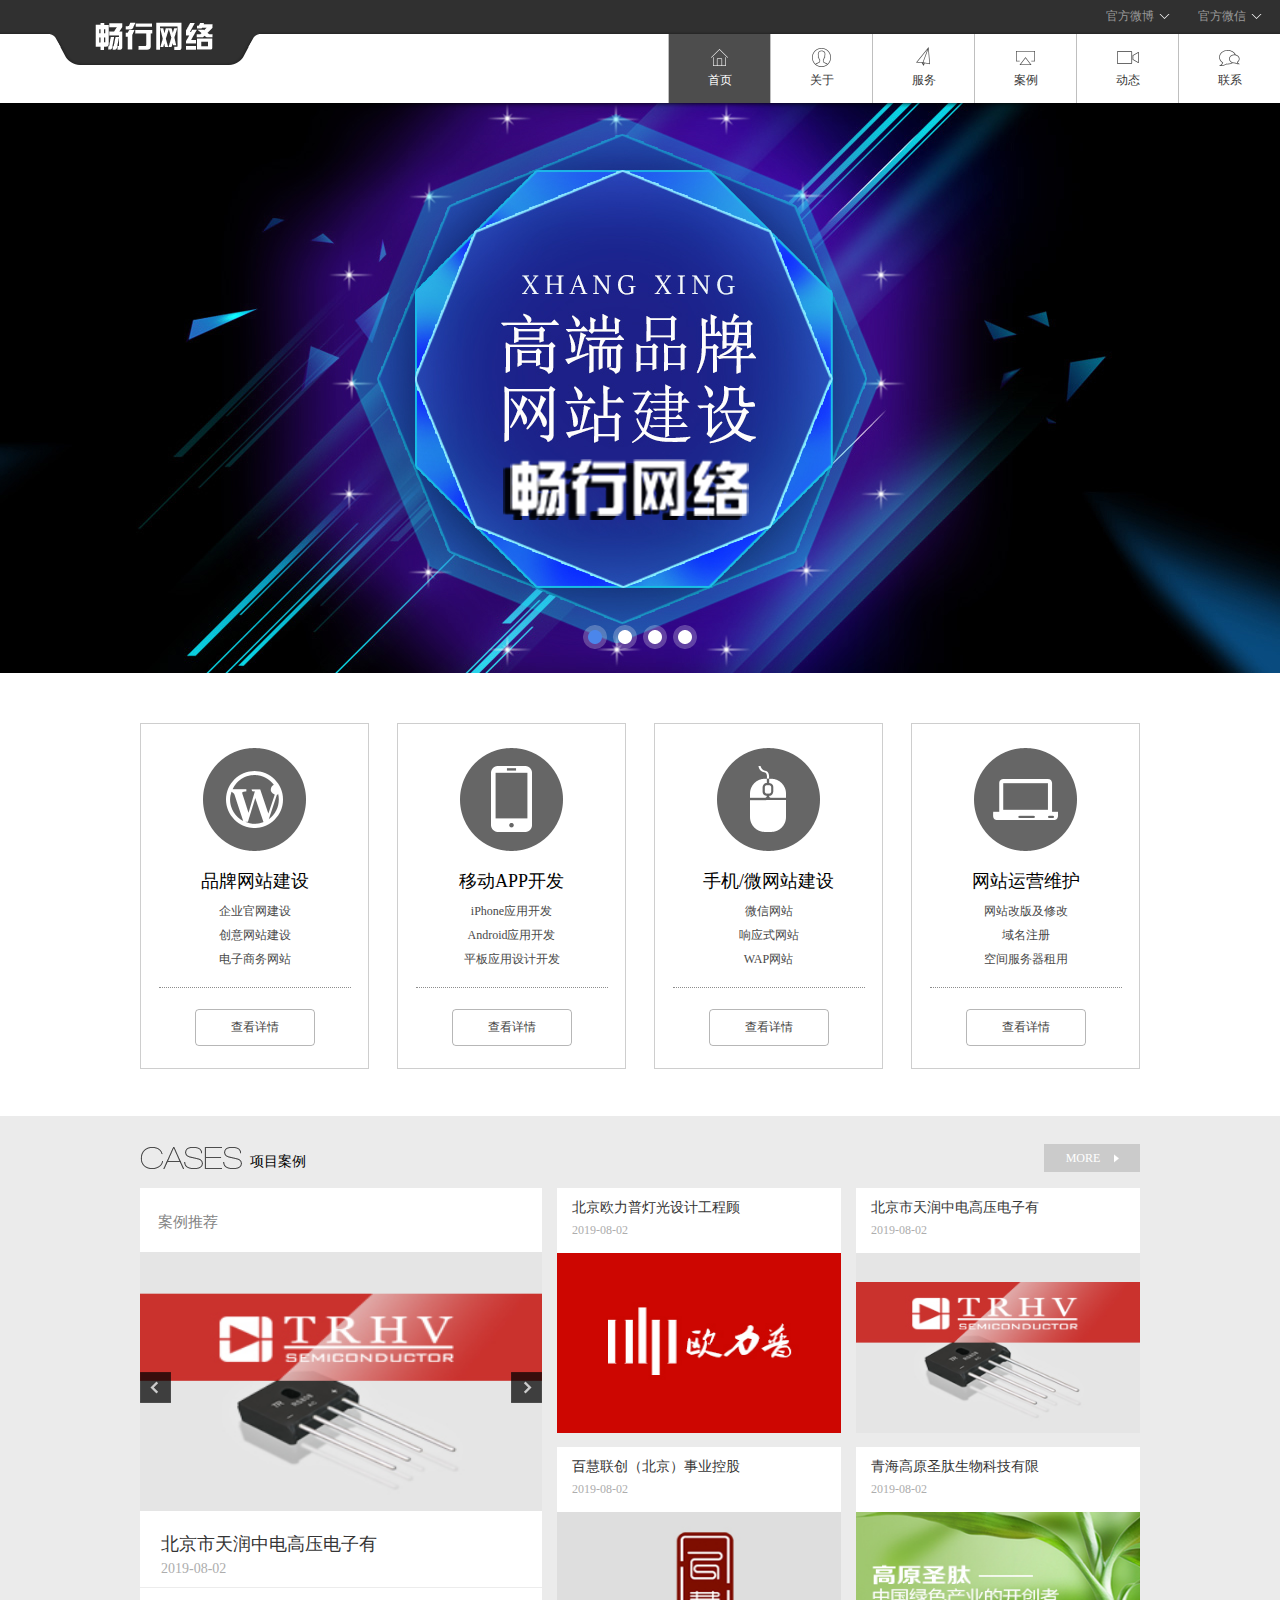
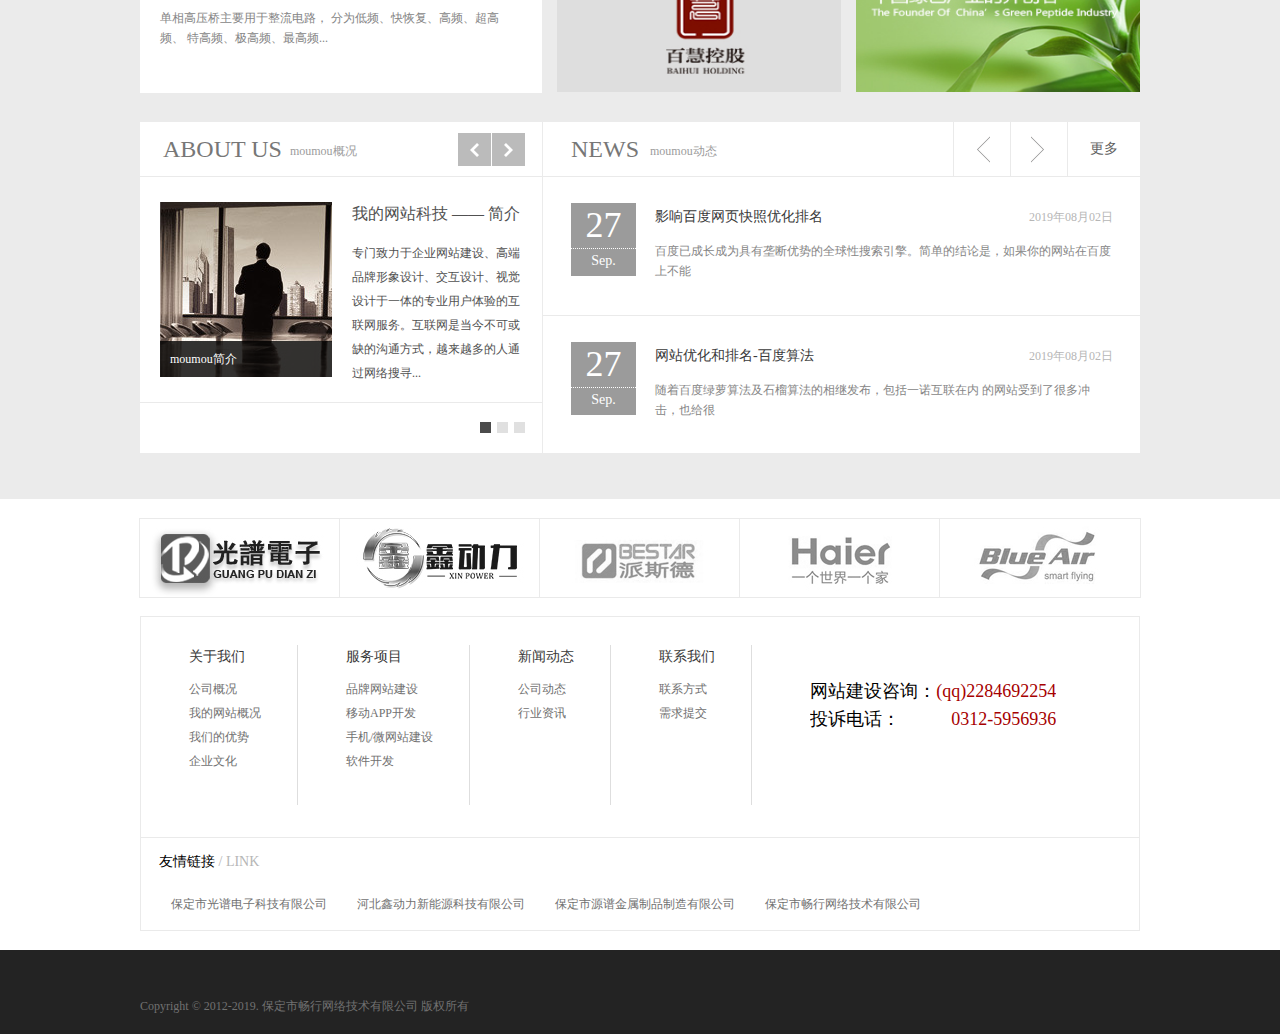
<file: index.html>
﻿<!DOCTYPE html>
<html>
    <head>
        <meta charset="utf-8">
        <title>畅行网络-首页</title>
        <meta name="keywords" content="" />
        <meta name="author" content="Baidu.com" />
        <meta name="description" content="" />
        <link rel="stylesheet" type="text/css" href="css/page.css" />
        <link rel="shortcut icon" href=" images/logo.ico">
        <script type="text/javascript" src="js/jquery-1.9.1.min.js"></script>
        <script type="text/javascript" src="js/tweenmax.min.js"></script>
        <script type="text/javascript" src="js/page.js"></script>
        <script src="js/common.js" type="text/javascript"></script>
        <link rel="shortcut icon" href="favicon.ico" type="image/x-icon"/>
    </head>
    
    <body>
        <div class="header">
            <div class="header_bar">
                 <h1 class="logo"> <a href="index.html"><img src="picture/logo.png" title="首页" alt="首页"></a> </h1>

                <ul id="social" class="social">
                    <li class="slist"> <a class="sfocus" href="javascript:void(0);">官方微博</a>

                        <div class="sqrcode_wrap">
                            <a class="sqrcode" href="javascript:void(0);">
                                <img src="picture/weibo185.png" title="扫一扫" alt="扫一扫" />
                            </a> <a class="slink" href="javascript:void(0);">新浪微博</a> 
                        </div>
                    </li>
                    <li class="slist"> <a class="sfocus" href="javascript:void(0);">官方微信</a>

                        <div class="sqrcode_wrap">
                            <a class="sqrcode" href="javascript:void(0);">
                                <img src="picture/weixin185.png" title="扫一扫" alt="扫一扫" />
                            </a> <a class="slink" href="javascript:void(0);">微信</a> 
                        </div>
                    </li>
                </ul>
            </div>
            <input type="hidden" value="1" id="hidTypeId" />
            <div id="menu" class="menu">
                <ul class="mwrap">
                    <li class="mli">
                        <a href="/" class="mlink" id="topMenu1"> 
                            <span class="mico mico_home">
                                <span class="micoi"></span>
                            </span> 
                            <span class="mname">首页</span> 
                        </a>
                    </li>
                    <li class="mli">
                        <a href="abouts.html" class="mlink curr" id="topMenu2"> <span class="mico mico_about"><span class="micoi"></span></span> <span class="mname">关于</span> 
                        </a>
                    </li>
                    <li class="mli">
                        <a href="service.html" class="mlink" id="topMenu3"> <span class="mico mico_service"><span class="micoi"></span></span> <span class="mname">服务</span> 
                        </a>
                    </li>
                    <li class="mli">
                        <a href="anli.html" class="mlink" id="topMenu4"> <span class="mico mico_case"><span class="micoi"></span></span> <span class="mname">案例</span> 
                        </a>
                    </li>
                    <li class="mli">
                        <a href="news.html" class="mlink" id="topMenu5"> <span class="mico mico_news"><span class="micoi"></span></span> <span class="mname">动态</span> 
                        </a>
                    </li>
                    <li class="mli">
                        <a href="contents.html" class="mlink" id="topMenu6"> <span class="mico mico_contact"><span class="micoi"></span></span> <span class="mname">联系</span> 
                        </a>
                    </li>
                </ul>
                <div class="mshadow"></div>
            </div>
        </div>
        <script type="text/javascript">
            var typeid = document.getElementById("hidTypeId").value;

            for (var i = 1; i <= 6; i++) {
                if (i == typeid) {
                    document.getElementById("topMenu" + i).className = "mlink curr";
                } else {
                    document.getElementById("topMenu" + i).className = "mlink";
                }
            }
        </script>
        <div class="header_bg"></div>
        <div class="banner">
            <div id="bannerQuery" class="bwrap">
                <ul class="bquery">
                    <li class="blist">
                        <a href="/service/" target="_blank">
                            <img src="picture/banner11.png" height="570" width="1920" title="banner01" alt="" />
                        </a>
                    </li>
                    <li class="blist">
                        <a href="/service/" target="_blank">
                            <img src="picture/banner3.jpg" title="banner02" alt="" />
                        </a>
                    </li>
                    <li class="blist">
                        <a href="/service/" target="_blank">
                            <img src="picture/banner7.png" title="banner03" alt="" />
                        </a>
                    </li>
                    <li class="blist">
                        <a href="/service/" target="_blank">
                            <img src="picture/banner7.png" title="banner04" alt="" />
                        </a>
                    </li>
                   <!--  <li class="blist">
                        <a href="/service/" target="_blank">
                            <img src="picture/2014714212359.jpg" title="banner04" alt="" />
                        </a>
                    </li> -->
                </ul>
            </div>
            <div class="bctrl">
                <div id="bannerCtrl" class="bctrli"></div>
            </div>
        </div>
        <div class="service">
            <ul id="service" class="serQuery">
                <li class="serLi">
                    <div class="serWrap">
                        <div class="serIco">
                            <img src="picture/2014731350821.png" alt="" title="" />
                        </div>
                         <h4 class="serTitle">品牌网站建设</h4>

                        <div class="serIntro">企业官网建设
                            <br/>创意网站建设
                            <br/>电子商务网站</div>
                        <div class="serLink"> <a class="serBtn" href="/service/"><span class="serBtnLink">查看详情</span><span class="serBtnHover">查看详情</span></a> 
                        </div>
                    </div>
                </li>
                <li class="serLi">
                    <div class="serWrap">
                        <div class="serIco">
                            <img src="picture/201473141318.png" alt="" title=""/>
                        </div>
                         <h4 class="serTitle">移动APP开发</h4>

                        <div class="serIntro">iPhone应用开发
                            <br/>Android应用开发
                            <br/>平板应用设计开发</div>
                        <div class="serLink"> <a class="serBtn" href="/service/"><span class="serBtnLink">查看详情</span><span class="serBtnHover">查看详情</span></a> 
                        </div>
                    </div>
                </li>
                <li class="serLi">
                    <div class="serWrap">
                        <div class="serIco">
                            <img src="picture/2014731422684.png" alt="" />
                        </div>
                         <h4 class="serTitle">手机/微网站建设</h4>

                        <div class="serIntro">微信网站
                            <br/>响应式网站
                            <br/>WAP网站</div>
                        <div class="serLink"> <a class="serBtn" href="/service/"><span class="serBtnLink">查看详情</span><span class="serBtnHover">查看详情</span></a> 
                        </div>
                    </div>
                </li>
                <li class="serLi">
                    <div class="serWrap">
                        <div class="serIco">
                            <img src="picture/2014731438471.png" alt="" title="" />
                        </div>
                         <h4 class="serTitle">网站运营维护</h4>

                        <div class="serIntro">网站改版及修改
                            <br/>域名注册
                            <br/>空间服务器租用</div>
                        <div class="serLink"> <a class="serBtn" href="/service/"><span class="serBtnLink">查看详情</span><span class="serBtnHover">查看详情</span></a> 
                        </div>
                    </div>
                </li>
                <!-- <li class="serLi">
                    <div class="serWrap">
                        <div class="serIco">
                            <img src="picture/201473152141.png" alt="" title="" />
                        </div>
                         <h4 class="serTitle">软件开发</h4>

                        <div class="serIntro">企业OA系统
                            <br/>CRM客户管理
                            <br/>ERP系统</div>
                        <div class="serLink"> <a class="serBtn" href="/service/"><span class="serBtnLink">查看详情</span><span class="serBtnHover">查看详情</span></a> 
                        </div>
                    </div>
                </li> -->
                <li class="serLi">
                    <div class="serWrap">
                        <div class="serIco">
                            <img src="picture/201473157284.png" alt="" title="" />
                        </div>
                         <h4 class="serTitle">网站优化推广</h4>

                        <div class="serIntro">微信营销推广
                            <br/>SEO优化
                            <br/>产品推广</div>
                        <div class="serLink"> <a class="serBtn" href="/service/"><span class="serBtnLink">查看详情</span><span class="serBtnHover">查看详情</span></a> 
                        </div>
                    </div>
                </li>
            </ul>
        </div>
        <div class="introShow">
            <div class="icaseWrap">
                <div class="icaseHeader"> <a class="icaseDetLink" href="/anli/">MORE</a>

                    <div class="icaseName">项目案例</div>
                </div>
                <div id="caseSwitch" class="icaseBody">
                    <dl class="icaseLeft"> <dt class="icaseLeftTitle">案例推荐</dt>

                        <dd class="icaseLeftIntro">
                            <a class="icasebPrev" href="javascript:void(0);" title="上一张"></a>
                            <a class="icasebNext" href="javascript:void(0);" title="下一张"></a>
                            <ul class="icaseBanner">
                                <li class="icasebli">
                                    <a class="icasePic" href="/anli/web/6.html" target="_blank">
                                        <img src="picture/1-14092h214420-l.jpg" alt="" width="402" height="259" title="" />
                                    </a>
                                    <div class="icaseInfo">
                                         <h4 class="icaseTitle">北京市天润中电高压电子有</h4>
 <span class="icaseDate">2019-08-02</span> 
                                    </div>
                                    <div class="icaseIntro">单相高压桥主要用于整流电路， 分为低频、快恢复、高频、超高频、 特高频、极高频、最高频...</div>
                                </li>
                                <li class="icasebli">
                                    <a class="icasePic" href="/anli/web/4.html" target="_blank">
                                        <img src="picture/1-14092h211390-l.jpg" alt="青海高原圣肽生物科技有限" width="402" height="259" title="" />
                                    </a>
                                    <div class="icaseInfo">
                                         <h4 class="icaseTitle">青海高原圣肽生物科技有限</h4>
 <span class="icaseDate">2019-08-02</span> 
                                    </div>
                                    <div class="icaseIntro">青海高原圣肽生物科技有限公司，营销总部设在北京，解放军总后勤部。高原绿色生物肽是我...</div>
                                </li>
                                <li class="icasebli">
                                    <a class="icasePic" href="/anli/web/1.html" target="_blank">
                                        <img src="picture/1-1409241055320-l.jpg" alt="美容" width="402" height="259" title="美容" />
                                    </a>
                                    <div class="icaseInfo">
                                         <h4 class="icaseTitle">美容</h4>
 <span class="icaseDate">2019-08-02</span> 
                                    </div>
                                    <div class="icaseIntro">...</div>
                                </li>
                                <li class="icasebli">
                                    <a class="icasePic" href="/plus/view.php?aid=2" target="_blank">
                                        <img src="picture/1-1409241111160-l.jpg" alt="事业控股有限公司" width="402" height="259" title="" />
                                    </a>
                                    <div class="icaseInfo">
                                         <h4 class="icaseTitle">事业控股有限公司</h4>
 <span class="icaseDate">2019-08-02</span> 
                                    </div>
                                    <div class="icaseIntro">实业投资控股有限公司管理的一支稳健收益型基金，基金管理人拥...</div>
                                </li>
                            </ul>
                        </dd>
                    </dl>
                    <ul id="icaseRight" class="icaseRight">
                        <li class="icaserQuery"> <a class="icaserTitle" href="/anli/web/7.html" target="_blank">北京欧力普灯光设计工程顾</a>  <span class="icaserDate">2019-08-02</span>

                            <div class="icaserPic">
                                <img src="picture/1-14092h216250-l.jpg" width="284" height="180" title="" alt="北京欧力普灯光设计工程顾" /> <span class="icaserMask"></span> 
                                <a class="icaserLink" href="/anli/web/7.html" title="查看详情"></a>
                            </div>
                        </li>
                        <li class="icaserQuery"> <a class="icaserTitle" href="/anli/web/6.html" target="_blank">北京市天润中电高压电子有</a>  <span class="icaserDate">2019-08-02</span>

                            <div class="icaserPic">
                                <img src="picture/1-14092h214420-l.jpg" width="284" height="180" title="北京市天润中电高压电子有" alt="北京市天润中电高压电子有" /> <span class="icaserMask"></span> 
                                <a class="icaserLink" href="/anli/web/6.html" title="查看详情"></a>
                            </div>
                        </li>
                        <li class="icaserQuery"> <a class="icaserTitle" href="/anli/web/5.html" target="_blank">百慧联创（北京）事业控股</a>  <span class="icaserDate">2019-08-02</span>

                            <div class="icaserPic">
                                <img src="picture/1-14092h212590-l.jpg" width="284" height="180" title="" alt="百慧联创（北京）事业控股" /> <span class="icaserMask"></span> 
                                <a class="icaserLink" href="/anli/web/5.html" title="查看详情"></a>
                            </div>
                        </li>
                        <li class="icaserQuery"> <a class="icaserTitle" href="/anli/web/4.html" target="_blank">青海高原圣肽生物科技有限</a>  <span class="icaserDate">2019-08-02</span>

                            <div class="icaserPic">
                                <img src="picture/1-14092h211390-l.jpg" width="284" height="180" title="" alt="青海高原圣肽生物科技有限" /> <span class="icaserMask"></span> 
                                <a class="icaserLink" href="/anli/web/4.html" title="查看详情"></a>
                            </div>
                        </li>
                    </ul>
                </div>
            </div>
            <div class="iaAndn">
                <div id="iabout" class="iabout">
                    <div class="iaHeader">
                        <a class="iaPrev" href="javascript:void(0);" title="上一个"></a>
                        <a class="iaNext" href="javascript:void(0);" title="下一个"></a>
                    </div>
                    <ul class="iaQuery">
                        <li class="iaList">
                            <div class="iaName"><span class="iaNameEn">ABOUT US</span><span class="iaNameCn">moumou概况</span>
                            </div>
                            <div class="iaBody">
                                <div class="iaPic">
                                    <a href="/abouts/">
                                        <img src="picture/2014742239291.png" />
                                    </a> <span class="iaPicMask"></span>  <span class="iaPicName">moumou简介</span> 
                                </div>
                                <div class="iaIntro">
                                     <h4 class="iaTitle">我的网站科技 —— 简介</h4>

                                    <div class="iaContent">专门致力于企业网站建设、高端品牌形象设计、交互设计、视觉设计于一体的专业用户体验的互联网服务。互联网是当今不可或缺的沟通方式，越来越多的人通过网络搜寻...</div>
                                </div>
                            </div>
                        </li>
                        <li class="iaList">
                            <div class="iaName"><span class="iaNameEn">ABOUT US</span><span class="iaNameCn">moumou概况</span>
                            </div>
                            <div class="iaBody">
                                <div class="iaPic">
                                    <a href="/abouts/">
                                        <img src="picture/2014742240916.jpg" />
                                    </a> <span class="iaPicMask"></span>  <span class="iaPicName">moumou理念</span> 
                                </div>
                                <div class="iaIntro">
                                     <h4 class="iaTitle">我的网站科技 —— 理念</h4>

                                    <div class="iaContent">我的网站科技以良好的商业信誉，完善的服务及深厚的技术力量，以客户服务为中心，专业为客户量身打造客户喜欢的网站平台。客户满意度是我们永恒的追求。我们通过敏锐...</div>
                                </div>
                            </div>
                        </li>
                        <li class="iaList">
                            <div class="iaName"><span class="iaNameEn">ABOUT US</span><span class="iaNameCn">我的网站概况</span>
                            </div>
                            <div class="iaBody">
                                <div class="iaPic">
                                    <a href="/abouts/">
                                        <img src="picture/2014741452992.jpg" />
                                    </a> <span class="iaPicMask"></span>  <span class="iaPicName">moumou文化</span> 
                                </div>
                                <div class="iaIntro">
                                     <h4 class="iaTitle">我的网站科技 —— 文化</h4>

                                    <div class="iaContent">专门致力于企业网站建设、高端品牌形象设计、交互设计、视觉设计于一体的专业用户体验的互联网服务。互联网是当今不可或缺的沟通方式，越来越多的人通过网络搜寻...</div>
                                </div>
                            </div>
                        </li>
                    </ul>
                    <div class="iaCtrl"></div>
                </div>
                <div id="iNews" class="iNews">
                    <div class="inHeader"> <a class="inMore" href="/news/">更多</a> 
                        <a class="inNext" href="javascript:void(0);" title="下一页"></a>
                        <a class="inPrev" href="javascript:void(0);" title="上一页"></a> <span class="inNameEn">NEWS</span>  <span class="inNameCn">moumou动态</span> 
                    </div>
                    <div class="inQueryWrap">
                        <ul class="inQuery">
                            <li class="inList">
                                <div class="inLableDate"><span class="indDay">27</span><span class="indMonth">Sep.</span>
                                </div> <span class="inDate">2019年08月02日</span>  <a href="/news/hor/9.html" target="_blank" class="inTitle" title="">影响百度网页快照优化排名</a>

                                <div class="inIntro">百度已成长成为具有垄断优势的全球性搜索引擎。简单的结论是，如果你的网站在百度上不能</div>
                            </li>
                            <li class="inList">
                                <div class="inLableDate"><span class="indDay">27</span><span class="indMonth">Sep.</span>
                                </div> <span class="inDate">2019年08月02日</span>  <a href="/news/hor/8.html" target="_blank" class="inTitle" title="">网站优化和排名-百度算法</a>

                                <div class="inIntro">随着百度绿萝算法及石榴算法的相继发布，包括一诺互联在内 的网站受到了很多冲击，也给很</div>
                            </li>
                            <li class="inList">
                                <div class="inLableDate"><span class="indDay">24</span><span class="indMonth">Sep.</span>
                                </div> <span class="inDate">2019年08月02日</span>  <a href="/news/comp/3.html" target="_blank" class="inTitle" title="">怎样做好有价值的网站？</a>

                                <div class="inIntro">在此，根据多年来的市场调查与实践，总结出做好网站需要注意以下几点内容： 　　首先，我</div>
                            </li>
                        </ul>
                    </div>
                </div>
            </div>
        </div>
        <div class="picLink">
            <ul id="plQuery" class="plQuery">
                <li class="plList">
                    <a href="http://www.Baidu.com/" target="_blank">
                        <img class="plGrey" src="picture/20190801.jpg">
                        <img class="plColor" src="picture/201908011.jpg" title="合作伙伴" alt="合作伙伴">
                    </a>
                </li>
                <li class="plList">
                    <a href="http://www.Baidu.com/" target="_blank">
                        <img class="plGrey" src="picture/20190802.jpg">
                        <img class="plColor" src="picture/201908022.jpg" title="合作伙伴" alt="合作伙伴">
                    </a>
                </li>
                <li class="plList">
                    <a href="http://www.Baidu.com/" target="_blank">
                        <img class="plGrey" src="picture/2014751837342.jpg">
                        <img class="plColor" src="picture/2014751837346.jpg" title="合作伙伴" alt="合作伙伴">
                    </a>
                </li>
                <li class="plList">
                    <a href="http://www.Baidu.com/" target="_blank">
                        <img class="plGrey" src="picture/2014751837895.jpg">
                        <img class="plColor" src="picture/2014751837899.jpg" title="合作伙伴" alt="合作伙伴">
                    </a>
                </li>
                <li class="plList">
                    <a href="http://www.Baidu.com/" target="_blank">
                        <img class="plGrey" src="picture/2014751837147.jpg">
                        <img class="plColor" src="picture/2014751837151.jpg" title="合作伙伴" alt="合作伙伴">
                    </a>
                </li>
                <li class="plList">
                    <a href="http://www.Baidu.com/" target="_blank">
                        <img class="plGrey" src="picture/2014751839650.jpg">
                        <img class="plColor" src="picture/2014751839654.jpg" title="合作伙伴" alt="合作伙伴">
                    </a>
                </li>
                <li class="plList">
                    <a href="http://www.Baidu.com/" target="_blank">
                        <img class="plGrey" src="picture/2014751839784.jpg">
                        <img class="plColor" src="picture/2014751839787.jpg" title="合作伙伴" alt="合作伙伴">
                    </a>
                </li>
                <li class="plList">
                    <a href="http://www.Baidu.com/" target="_blank">
                        <img class="plGrey" src="picture/2014751839288.jpg">
                        <img class="plColor" src="picture/2014751839292.jpg" title="合作伙伴" alt="合作伙伴">
                    </a>
                </li>
                <li class="plList">
                    <a href="http://www.Baidu.com/" target="_blank">
                        <img class="plGrey" src="picture/2014751839516.jpg">
                        <img class="plColor" src="picture/2014751839520.jpg" title="合作伙伴" alt="合作伙伴">
                    </a>
                </li>
                <li class="plList">
                    <a href="http://www.Baidu.com/" target="_blank">
                        <img class="plGrey" src="picture/2014751840397.jpg">
                        <img class="plColor" src="picture/2014751840401.jpg" title="合作伙伴" alt="合作伙伴">
                    </a>
                </li>
                <li class="plList">
                    <a href="http://www.Baidu.com/" target="_blank">
                        <img class="plGrey" src="picture/2014751839516.jpg">
                        <img class="plColor" src="picture/2014751839520.jpg" title="合作伙伴" alt="合作伙伴">
                    </a>
                </li>
            </ul>
        </div>
        <div class="webSite">
            <ul class="wsLink">
                <li class="wslList">  <span class="wslName">关于我们</span>

                    <ul class="wslcQuery">
                        <li> <a href="/abouts/">公司概况</a>
                        </li>
                        <li> <a href="/abouts/">我的网站概况</a>
                        </li>
                        <li> <a href="/abouts/">我们的优势</a>
                        </li>
                        <li> <a href="/abouts/">企业文化</a>
                        </li>
                    </ul>
                </li>
                <li class="wslList">  <span class="wslName">服务项目</span>

                    <ul class="wslcQuery">
                        <li> <a href="/service/">品牌网站建设</a>
                        </li>
                        <li> <a href="/service/">移动APP开发</a>
                        </li>
                        <li> <a href="/service/">手机/微网站建设</a>
                        </li>
                        <li> <a href="/service/">软件开发</a>
                        </li>
                    </ul>
                </li>
                <li class="wslList">  <span class="wslName">新闻动态</span>

                    <ul class="wslcQuery">
                        <li> <a href="/news/comp/">公司动态</a>
                        </li>
                        <li> <a href="/news/hor/">行业资讯</a>
                        </li>
                    </ul>
                </li>
                <li class="wslList">  <span class="wslName">联系我们</span>

                    <ul class="wslcQuery">
                        <li> <a href="/contents/">联系方式</a>
                        </li>
                        <li> <a href="/contents/">需求提交</a>
                        </li>
                    </ul>
                </li>
            </ul>
            <ul class="wsContact">
                <li><span class="wscKey">网站建设咨询：</span><span class="wscVal">(qq)2284692254</span>
                </li>
                <li><span class="wscKey">投诉电话：</span><span class="wscVal">0312-5956936</span>
                </li>
            </ul>
        </div>
        <div class="textLink">
            <div class="tlHeader">友情链接 <span class="tlNameEn">/ LINK</span>
            </div>
            <ul class="linkQuery">
                <li><a href='http://www.bdgp-led.com/' target='_blank'>保定市光谱电子科技有限公司</a> 
                </li>
                <li><a href='http://hb-xdl.com/' target='_blank'>河北鑫动力新能源科技有限公司</a> 
                </li>
                <li><a href='https://www.11467.com/qiye/33601816.htm' target='_blank'>保定市源谱金属制品制造有限公司</a> 
                </li>
                <li><a href='http://www.bdgp-led.com/' target='_blank'>保定市畅行网络技术有限公司</a> 
                </li>
            </ul>
        </div>
        <div class="footer">
            <div class="footerWrap">
                <div class="footLeft">
                    <br/>Copyright © 2012-2019.    保定市畅行网络技术有限公司  版权所有
                    <div class="footRight">
                        <a href="http://www.miitbeian.gov.cn" target="_blank"></a>
                    </div>
                </div>
            </div>
            <div id="backTop" class="backTop">  <a class="btqrShow" style="background-image:none;text-align:center;color:#fff;font-size:18px;line-height:66px;text-decoration:none;" href="tencent://message/?uin=2284692254">客服</a>

                <div id="btqrImg" class="btqrImg">
                    <img src="picture/qq172.png" alt="返回顶部" title="返回顶部">
                </div>
                <a id="btqrShow" class="btqrShow" href="javascript:void(0);"></a>
                <a id="btBtn" class="btBtn" href="javascript:void(0);"></a>
            </div>
           <!--  <div id="onlinebox" style="width:100px; position:fixed; z-index:1000; top: 0px; right: 0px;"><a href="http://www.Baidu.com/" target="_blank" style="display: block;background: #e80f32;font-size: 16px;font-weight: bold;text-align: center;color: #fff; line-height:40px; text-decoration:none">织梦模板</a>
            </div> -->
    </body>
    <script src="js/online.js" type="text/javascript"></script>

</html>
</file>
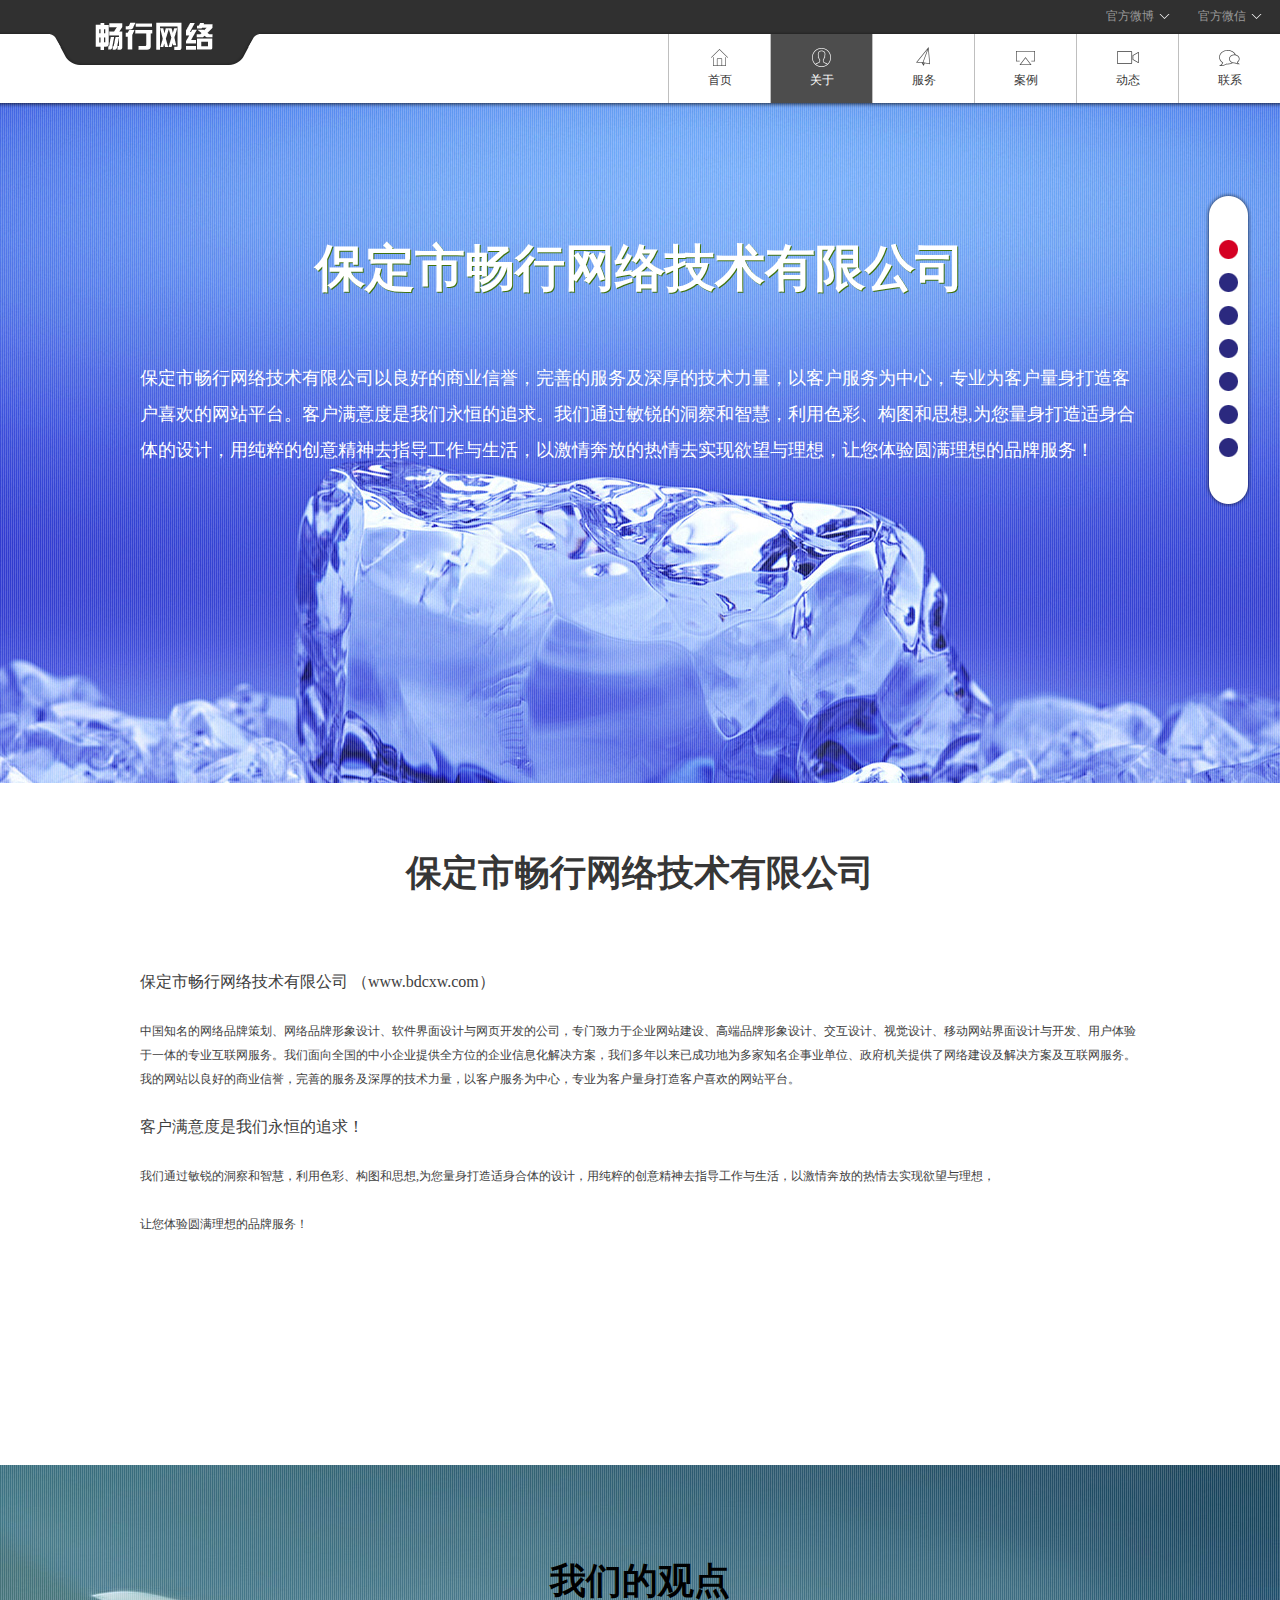
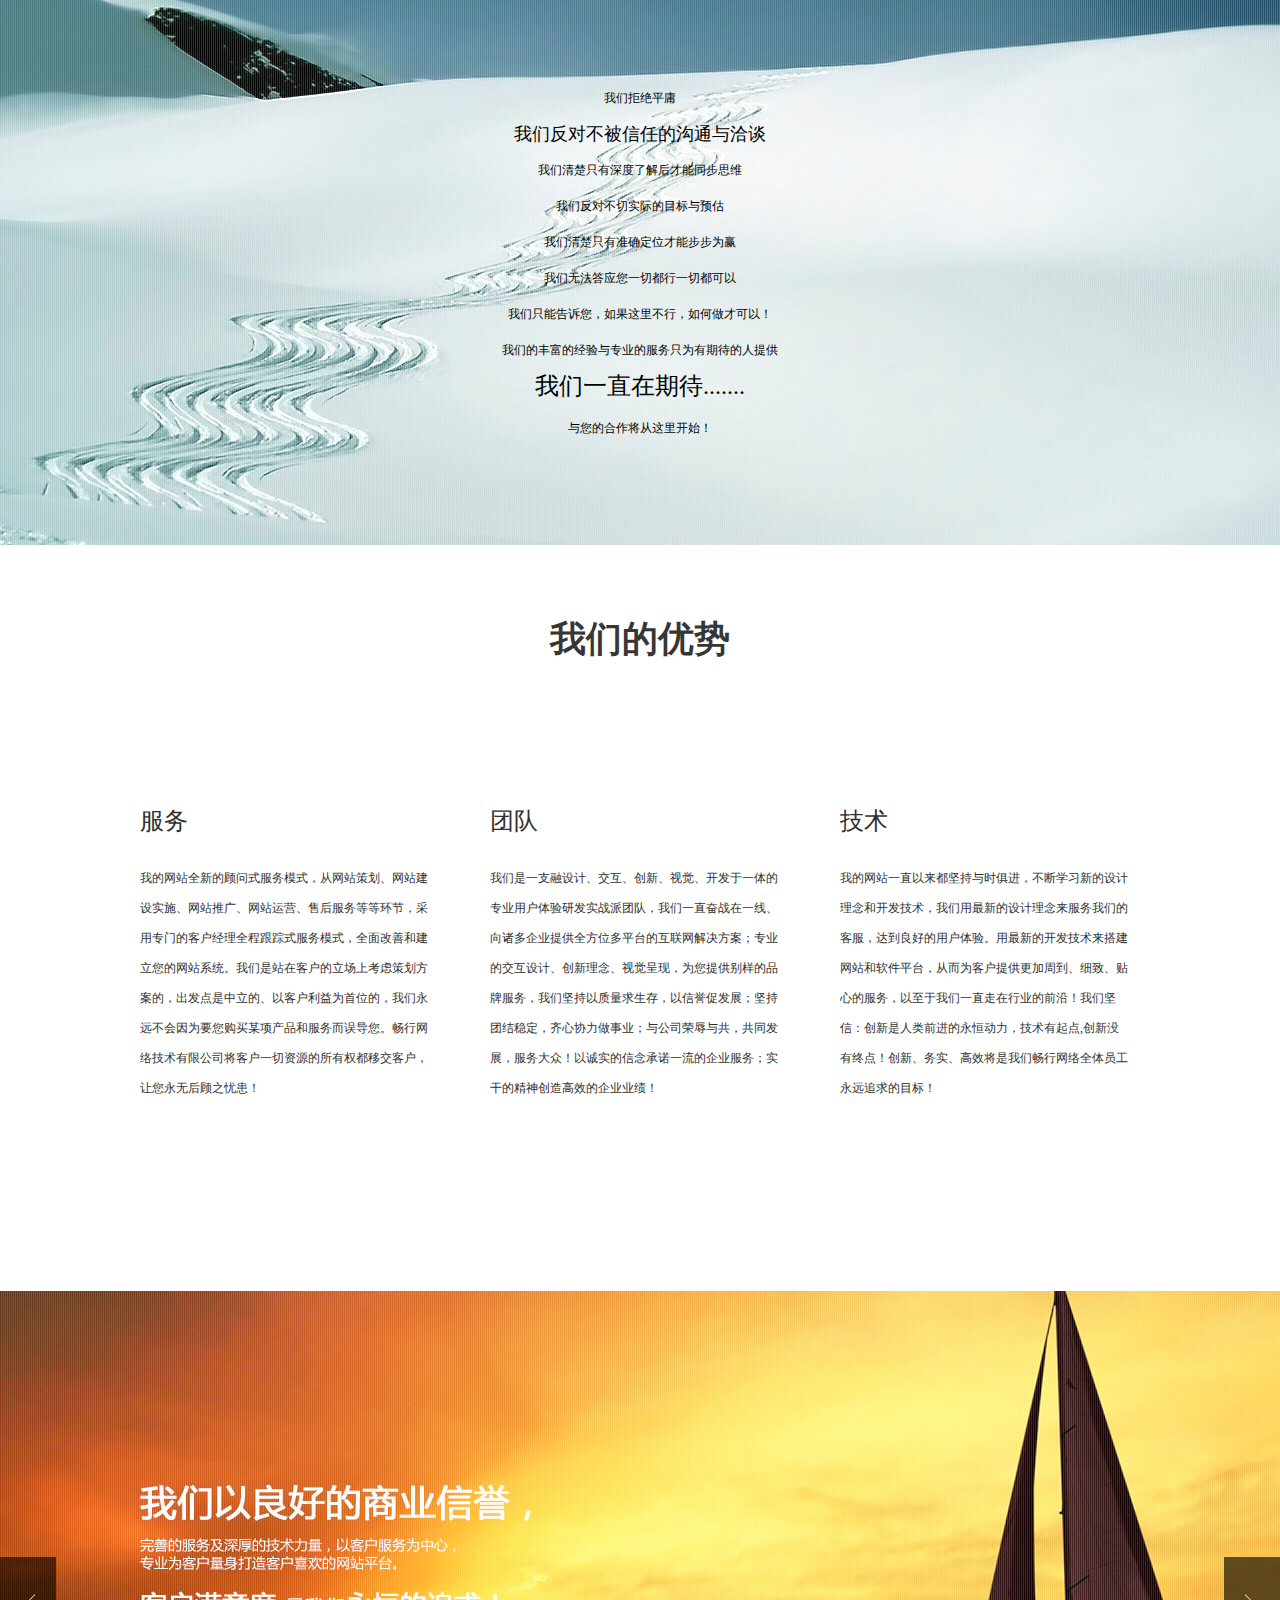
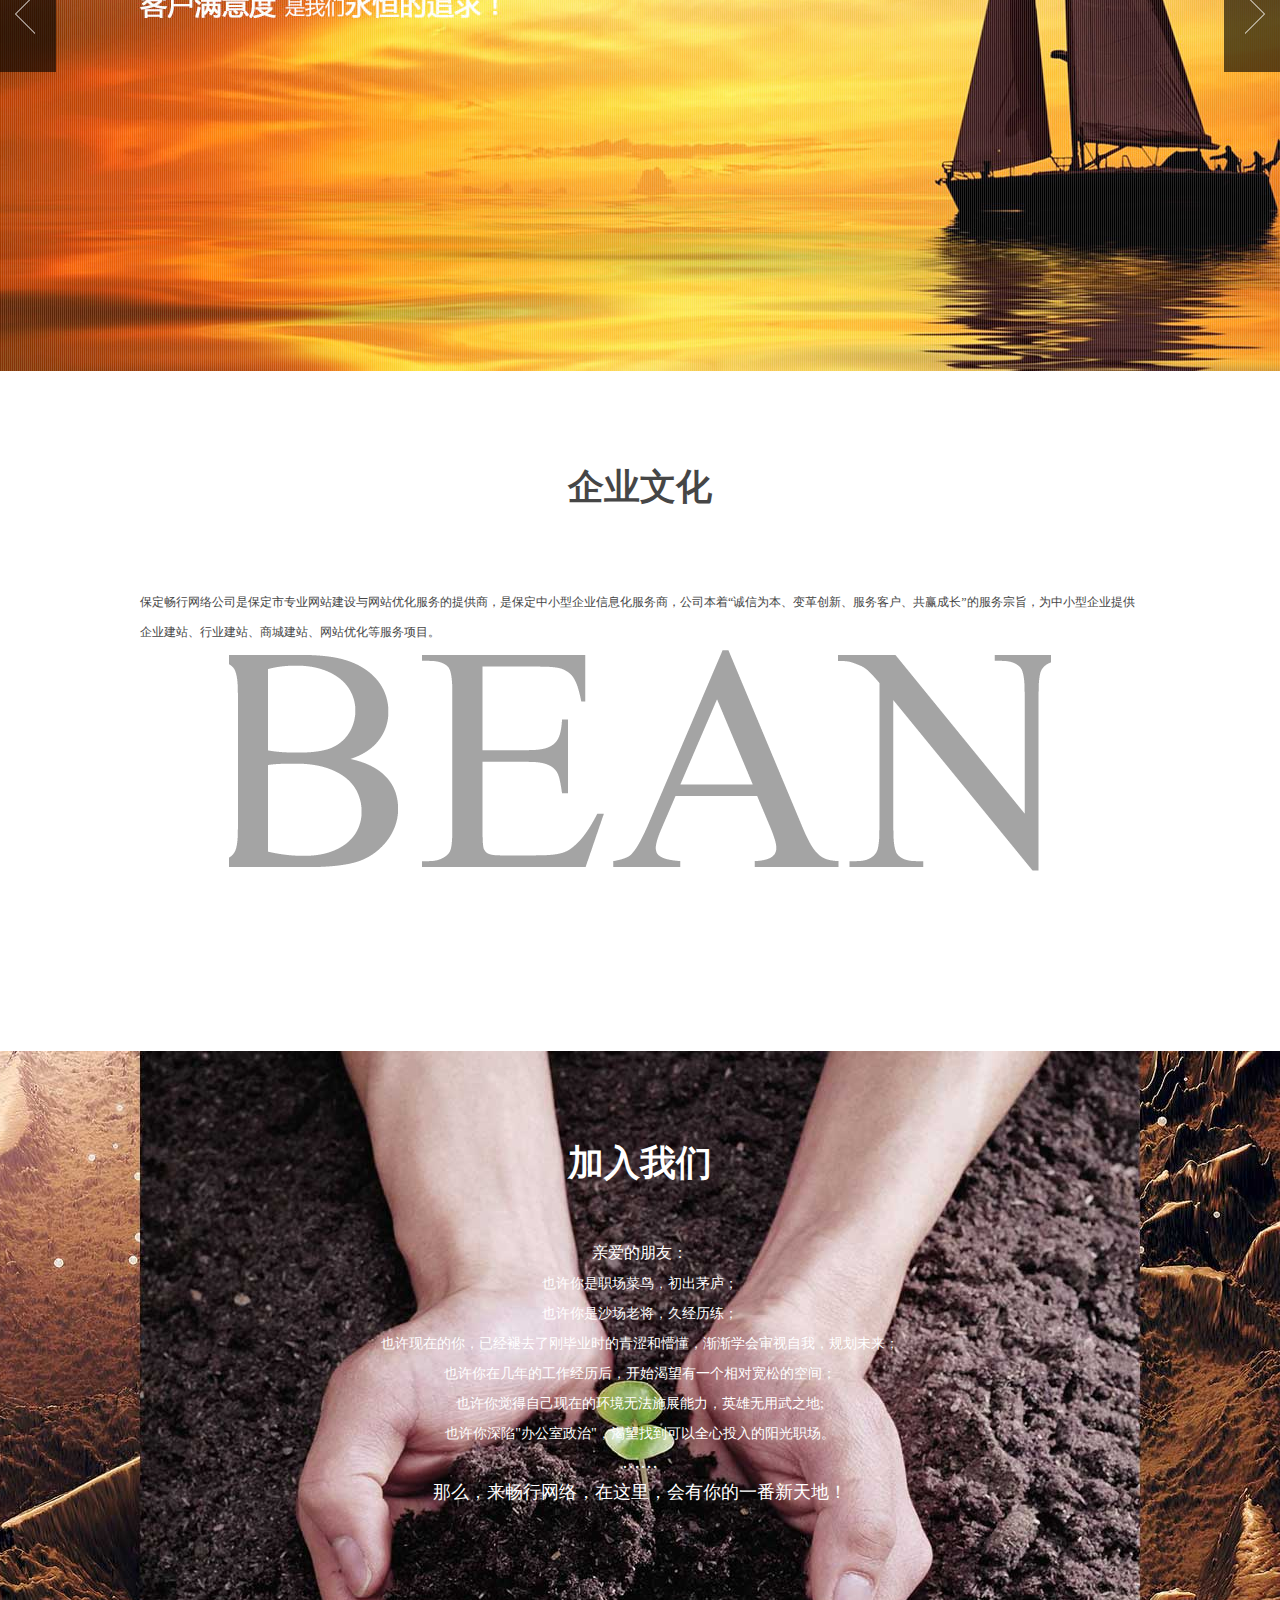
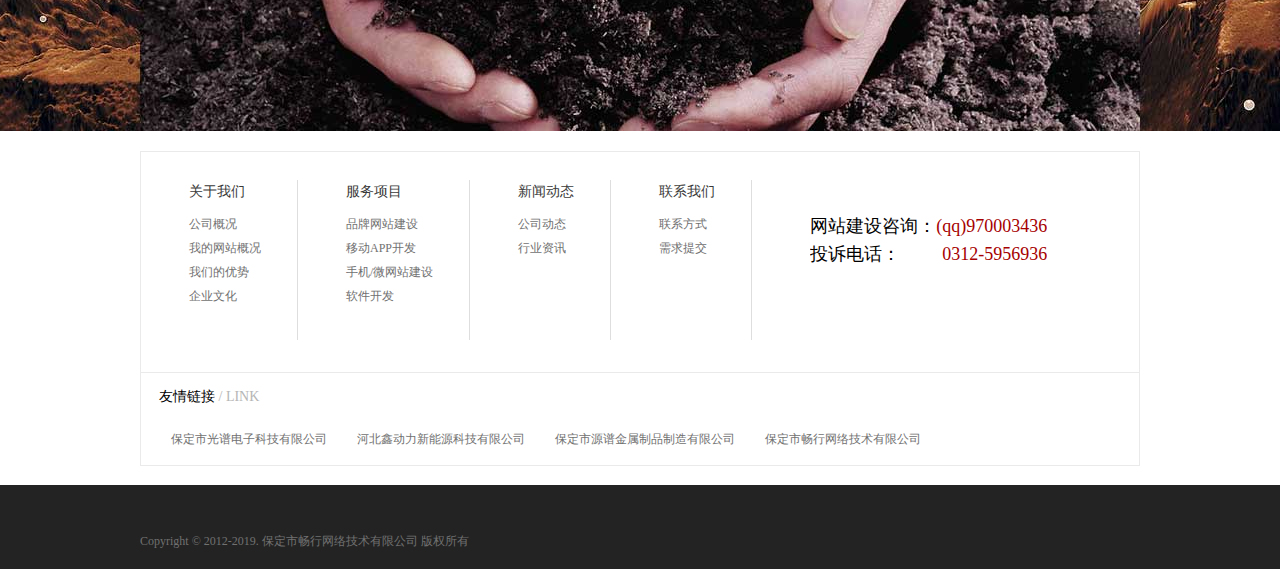
<file: abouts.html>
﻿<!DOCTYPE html>
<html>
    <head>
    <meta charset="utf-8">
    <title>畅行网络—关于</title>
    <meta name="keywords" content="" />
    <meta name="description" content="" />
    <link rel="stylesheet" type="text/css" href="css/page.css"/>
    <link rel="shortcut icon" href=" images/logo.ico">
    <script type="text/javascript" src="js/jquery-1.9.1.min.js"></script>
    <script type="text/javascript" src="js/tweenmax.min.js"></script>
    <script type="text/javascript" src="js/page.js"></script>
    <style type="text/css">
.astep_1 {
	height: 680px;
	background: url(images/2014714217790.jpg) no-repeat center center;
}
.astep_3 {
	height: 596px;
	padding: 84px 0 0;
	background: url(images/2014714217561.jpg) no-repeat center center;
	text-align: center;
}
.astep_6 {
	height: 680px;
	width: 1000px;
	margin: 0 auto;
	background: url(images/2014761449501.png) no-repeat center 172px;
}
.astep_7 {
	height: 680px;
	background: url(images/20147142055477.jpg) no-repeat center center;
}
</style>
    <script src="js/common.js" type="text/javascript"></script>
    </head>
    <body>
<div class="header">
      <div class="header_bar">
    <h1 class="logo"> <a href="index.html"><img src="picture/logo.png" title="moumou" alt="moumou"></a> </h1>
    <ul id="social" class="social">
          <li class="slist"> <a class="sfocus" href="javascript:void(0);">官方微博</a>
        <div class="sqrcode_wrap"> <a class="sqrcode" href="javascript:void(0);"><img src="picture/weibo185.png" title="扫一扫"  alt="扫一扫" /></a> <a class="slink" href="javascript:void(0);">新浪微博</a> </div>
      </li>
          <li class="slist"> <a class="sfocus" href="javascript:void(0);">官方微信</a>
        <div class="sqrcode_wrap"> <a class="sqrcode" href="javascript:void(0);"><img src="picture/weixin185.png" title="扫一扫"  alt="扫一扫" /></a> <a class="slink" href="javascript:void(0);">微信</a> </div>
      </li>
        </ul>
  </div>
      <input type="hidden" value="2" id="hidTypeId" />
      <div id="menu" class="menu">
    <ul class="mwrap">
          <li class="mli"> <a href="index.html" class="mlink" id="topMenu1"> <span class="mico mico_home"><span class="micoi"></span></span> <span class="mname">首页</span> </a> </li>
          <li class="mli"> <a href="abouts.html" class="mlink curr" id="topMenu2"> <span class="mico mico_about"><span class="micoi"></span></span> <span class="mname">关于</span> </a> </li>
          <li class="mli"> <a href="service.html" class="mlink" id="topMenu3"> <span class="mico mico_service"><span class="micoi"></span></span> <span class="mname">服务</span> </a> </li>
          <li class="mli"> <a href="anli.html" class="mlink" id="topMenu4"> <span class="mico mico_case"><span class="micoi"></span></span> <span class="mname">案例</span> </a> </li>
          <li class="mli"> <a href="news.html" class="mlink" id="topMenu5"> <span class="mico mico_news"><span class="micoi"></span></span> <span class="mname">动态</span> </a> </li>
          <li class="mli"> <a href="contents.html" class="mlink" id="topMenu6"> <span class="mico mico_contact"><span class="micoi"></span></span> <span class="mname">联系</span> </a> </li>
        </ul>
    <div class="mshadow"></div>
  </div>
    </div>
<script type="text/javascript">
        var typeid= document.getElementById("hidTypeId").value;
        
      for(var i = 1 ;i <= 6;i++)
      {
        if(i == typeid){
            document.getElementById("topMenu" + i).className="mlink curr";
        }else
        {
             document.getElementById("topMenu" + i).className="mlink";
        }
      }
    </script>
<div class="header_bg"></div>
<div class="aboutWrap">
      <div class="aboutSide">
    <div class="aboutSideTop"></div>
    <input type="hidden" name="hidZhou" id="hidZhou" />
    <div id="aboutSide" class="aboutSideLink"> <a href="javascript:void(0);" class="curr"></a> <a href="javascript:void(0);" class=""></a> <a href="javascript:void(0);" class=""></a> <a href="javascript:void(0);" class=""></a> <a href="javascript:void(0);" class=""></a> <a href="javascript:void(0);" class=""></a> <a href="javascript:void(0);" class=""></a> </div>
    <div class="aboutSideBottom"></div>
  </div>
      <ul id="astepWrap" class="astepWrap">
    <li class="astep astep_1">
          <h4 class="asTitle" style="text-shadow: 1px 1px #40730e;color:#92bf30;"><span style="color:#FFFFFF;"><br />
            <span style="font-size:50px;"><br />
          保定市畅行网络技术有限公司</span></span></h4>
          <div class="asContent">
        <p><span style="font-size:18px;color:#FFFFFF;">保定市畅行网络技术有限公司以良好的商业信誉，完善的服务及深厚的技术力量，以客户服务为中心，专业为客户量身打造客户喜欢的网站平台。客户满意度是我们永恒的追求。我们通过敏锐的洞察和智慧，利用色彩、构图和思想,为您量身打造适身合体的设计，用纯粹的创意精神去指导工作与生活，以激情奔放的热情去实现欲望与理想，让您体验圆满理想的品牌服务！</span></p>
      </div>
        </li>
    <li class="astep astep_2">
          <h4 class="asTitle">保定市畅行网络技术有限公司</h4>
          <div class="asContent">
        <p class="p0"> <span style="font-size:14px;"><span style="font-size:16px;"><br />
          <strong>保定市畅行网络技术有限公司 （www.bdcxw.com）</strong><br />
          </span><br />
          <span style="font-size:12px;">中国知名的网络品牌策划、网络品牌形象设计、软件界面设计与网页开发的公司，专门致力于企业网站建设、高端品牌形象设计、交互设计、视觉设计、移动网站界面设计与开发、用户体验于一体的专业互联网服务。我们面向全国的中小企业提供全方位的企业信息化解决方案，我们多年以来已成功地为多家知名企事业单位、政府机关提供了网络建设及解决方案及互联网服务。我的网站以良好的商业信誉，完善的服务及深厚的技术力量，以客户服务为中心，专业为客户量身打造客户喜欢的网站平台。<br />
          <br />
          <span style="font-size:16px;"><strong>客户满意度是我们永恒的追求！</strong></span><br />
          <br />
          我们通过敏锐的洞察和智慧，利用色彩、构图和思想,为您量身打造适身合体的设计，用纯粹的创意精神去指导工作与生活，以激情奔放的热情去实现欲望与理想，<br />
          <br />
          让您体验圆满理想的品牌服务！</span></span> </p>
      </div>
        </li>
    <li class="astep astep_3">
          <h4 class="asTitle">我们的观点</h4>
          <div class="asContent">
        <p>
        <p class="p0" style="text-align:center;"> <span style="font-size:12px;color:#000000;">我们拒绝平庸</span> </p>
        <div style="text-align:center;"> <span style="color:#000000;line-height:1.5;">我们反对不被信任的沟通与洽谈</span> </div>
        <span style="font-size:12px;color:#FFFFFF;">
            <div style="text-align:center;"> <span style="line-height:1.5;color:#000000;">我们清楚只有深度了解后才能同步思维</span> </div>
            </span> <span style="font-size:12px;color:#FFFFFF;">
            <div style="text-align:center;"> <span style="line-height:1.5;color:#000000;">我们反对不切实际的目标与预估</span> </div>
            </span> <span style="font-size:12px;color:#FFFFFF;">
            <div style="text-align:center;"> <span style="line-height:1.5;color:#000000;">我们清楚只有准确定位才能步步为赢</span> </div>
            </span> <span style="font-size:12px;color:#FFFFFF;">
            <div style="text-align:center;"> <span style="line-height:1.5;color:#000000;">我们无法答应您一切都行一切都可以</span> </div>
            </span> <span style="font-size:12px;color:#FFFFFF;">
            <div style="text-align:center;"> <span style="line-height:1.5;color:#000000;">我们只能告诉您，如果这里不行，如何做才可以！</span> </div>
            </span> <span style="font-size:12px;color:#FFFFFF;">
            <div style="text-align:center;"> <span style="line-height:1.5;color:#000000;">我们的丰富的经验与专业的服务只为有期待的人提供</span> </div>
            </span> <span style="font-size:12px;color:#FFFFFF;">
            <div style="text-align:center;"> <span style="line-height:1.5;color:#000000;font-size:24px;">我们一直在期待.......</span> </div>
            </span>
        <p class="p0" style="text-align:center;"> <span style="font-size:12px;color:#000000;">与您的合作将从这里开始！</span> </p>
        </p>
      </div>
        </li>
    <li class="astep astep_4">
          <h4 class="asTitle">我们的优势</h4>
          <ul class="asSup">
        <li class="asSupl">
              <h5 class="asSuplTitle">服务</h5>
              <div class="asSuplIntro">我的网站全新的顾问式服务模式，从网站策划、网站建设实施、网站推广、网站运营、售后服务等等环节，采用专门的客户经理全程跟踪式服务模式，全面改善和建立您的网站系统。我们是站在客户的立场上考虑策划方案的，出发点是中立的、以客户利益为首位的，我们永远不会因为要您购买某项产品和服务而误导您。畅行网络技术有限公司将客户一切资源的所有权都移交客户，<span>让您永无后顾之忧患！</span><br />
          </div>
            </li>
        <li class="asSupl">
              <h5 class="asSuplTitle">团队</h5>
              <div class="asSuplIntro"> 我们是一支融设计、交互、创新、视觉、开发于一体的专业用户体验研发实战派团队，我们一直奋战在一线、向诸多企业提供全方位多平台的互联网解决方案；专业的交互设计、创新理念、视觉呈现，为您提供别样的品牌服务，我们坚持以质量求生存，以信誉促发展；坚持团结稳定，齐心协力做事业；与公司荣辱与共，共同发展，服务大众！以诚实的信念承诺一流的企业服务；实干的精神创造高效的企业业绩！<br />
            <br />
          </div>
            </li>
        <li class="asSupl">
              <h5 class="asSuplTitle">技术</h5>
              <div class="asSuplIntro"><span>我的网站一直以来都坚持与时俱进，不断学习新的设计理念和开发技术，我们用最新的设计理念来服务我们的客服，达到良好的用户体验。用最新的开发技术来搭建网站和软件平台，从而为客户提供更加周到、细致、贴心的服务，以至于我们一直走在行业的前沿！我们坚信：创新是人类前进的永恒动力，技术有起点,创新没有终点！创新、务实、高效将是我们畅行网络全体员工永远追求的目标！</span></div>
            </li>
      </ul>
        </li>
    <li class="astep astep_5"> <a id="asPrev" href="javascript:void(0);" class="as5Prev"></a> <a id="asNext" href="javascript:void(0);" class="as5Next"></a>
          <ul id="as5Query" class="as5Query">
        <li><img src="picture/20147142055621.jpg" alt="moumou-信誉" title="moumou-信誉" /></li>
        <li><img src="picture/20147142055101.jpg" alt="moumou-创新" title="moumou-创新" /></li>
        <li><img src="picture/20147142055900.jpg" alt="moumou-实干" title="moumou-实干" /></li>
      </ul>
        </li>
    <li class="astep astep_6">
          <h4 class="asTitle">企业文化</h4>
          <div class="asContent">
        <p><span style="font-size:12px;line-height:18px;">保定畅行网络公司是保定市专业网站建设与网站优化服务的提供商，是保定中小型企业信息化服务商，公司本着“诚信为本、变革创新、服务客户、共赢成长”的服务宗旨，为中小型企业提供企业建站、行业建站、商城建站、网站优化等服务项目。</span></p>
      </div>
        </li>
    <li class="astep astep_7">
          <div class="as7Wrap">
        <h4 class="asTitle">加入我们</h4>
        <div class="asContent">
              <p>
              <div style="text-align:center;"> <span style="line-height:1.5;font-size:16px;">亲爱的朋友：</span> </div>
              <div style="text-align:center;"> <span style="line-height:1.5;">也许你是职场菜鸟，初出茅庐；</span> </div>
              <div style="text-align:center;"> <span style="line-height:1.5;">也许你是沙场老将，久经历练；</span> </div>
              <div style="text-align:center;"> <span style="line-height:1.5;">也许现在的你，已经褪去了刚毕业时的青涩和懵懂，渐渐学会审视自我，规划未来；</span> </div>
              <div style="text-align:center;"> <span style="line-height:1.5;">也许你在几年的工作经历后，开始渴望有一个相对宽松的空间；</span> </div>
              <div style="text-align:center;"> <span style="line-height:1.5;">也许你觉得自己现在的环境无法施展能力，英雄无用武之地;</span> </div>
              <div style="text-align:center;"> <span style="line-height:1.5;">也许你深陷"办公室政治"，渴望找到可以全心投入的阳光职场。</span> </div>
              <div style="text-align:center;"> <span style="line-height:1.5;font-size:18px;"><strong>……</strong></span> </div>
              <div style="text-align:center;"> <span style="line-height:1.5;font-size:18px;"><strong>那么，来畅行网络，在这里，会有你的一番新天地！</strong></span> </div>
              <br />
              <span style="color:#494949;font-family:楷体;font-size:15px;line-height:25px;background-color:#FFFFFF;"></span>
              </p>
            </div>
      </div>
        </li>
  </ul>
    </div>
<div class="webSite">
		<ul class="wsLink">
			<li class="wslList">
				<span class="wslName">关于我们</span>
				<ul class="wslcQuery">
                	<li> <a href="/abouts/">公司概况</a></li>
                    <li> <a href="/abouts/">我的网站概况</a></li>
                        <li> <a href="/abouts/">我们的优势</a></li>
                        <li> <a href="/abouts/">企业文化</a></li>				
				</ul>
			</li>
			<li class="wslList">
				<span class="wslName">服务项目</span>
				<ul class="wslcQuery">
					<li> <a href="/service/">品牌网站建设</a></li>
                        <li> <a href="/service/">移动APP开发</a></li>
                        <li> <a href="/service/">手机/微网站建设</a></li>
                        <li> <a href="/service/">软件开发</a></li> 		
				</ul>
			</li>
			<li class="wslList">
				<span class="wslName">新闻动态</span>
				<ul class="wslcQuery">
					<li> <a href="/news/comp/">公司动态</a></li>
                        <li> <a href="/news/hor/">行业资讯</a></li>          	
				</ul>
			</li>
			<li class="wslList">
				<span class="wslName">联系我们</span>
				<ul class="wslcQuery">
						<li> <a href="/contents/">联系方式</a></li>
                        <li> <a href="/contents/">需求提交</a></li>          		
				</ul>
			</li>
		</ul>
		<ul class="wsContact">
			<li><span class="wscKey">网站建设咨询：</span><span class="wscVal">(qq)970003436</span></li>
			<li><span class="wscKey">投诉电话：</span><span class="wscVal">0312-5956936</span></li>
		</ul>
	</div>
	<div class="textLink">
		<div class="tlHeader">友情链接 <span class="tlNameEn">/ LINK</span></div>
		<ul class="linkQuery">
      <li><a href='http://www.bdgp-led.com/' target='_blank'>保定市光谱电子科技有限公司</a></li>
      <li><a href='http://hb-xdl.com/' target='_blank'>河北鑫动力新能源科技有限公司</a></li>
      <li><a href='https://www.11467.com/qiye/33601816.htm' target='_blank'>保定市源谱金属制品制造有限公司</a></li>
      <li><a href='http://www.bdgp-led.com/' target='_blank'>保定市畅行网络技术有限公司</a></li>
     </ul>
	</div>
	<div class="footer">
		<div class="footerWrap">
			<div class="footLeft"><br />Copyright © 2012-2019.    保定市畅行网络技术有限公司  版权所有
			<div class="footRight"><a href="http://www.miitbeian.gov.cn" target="_blank" ></a></div>
		</div>
	</div>
    <div id="backTop" class="backTop">
    	<a class="btqrShow" style="background-image:none;text-align:center;color:#fff;font-size:18px;line-height:66px;text-decoration:none;" href="tencent://message/?uin=2284692254">客服</a>
		<div id="btqrImg" class="btqrImg"><img src="picture/qq172.png" alt="返回顶部" title="返回顶部"></div>
		<a id="btqrShow" class="btqrShow" href="javascript:void(0);"></a>
		<a id="btBtn" class="btBtn" href="javascript:void(0);"></a>
	</div>
</body>
<script src="js/online.js" type="text/javascript"></script>
</html>
</file>
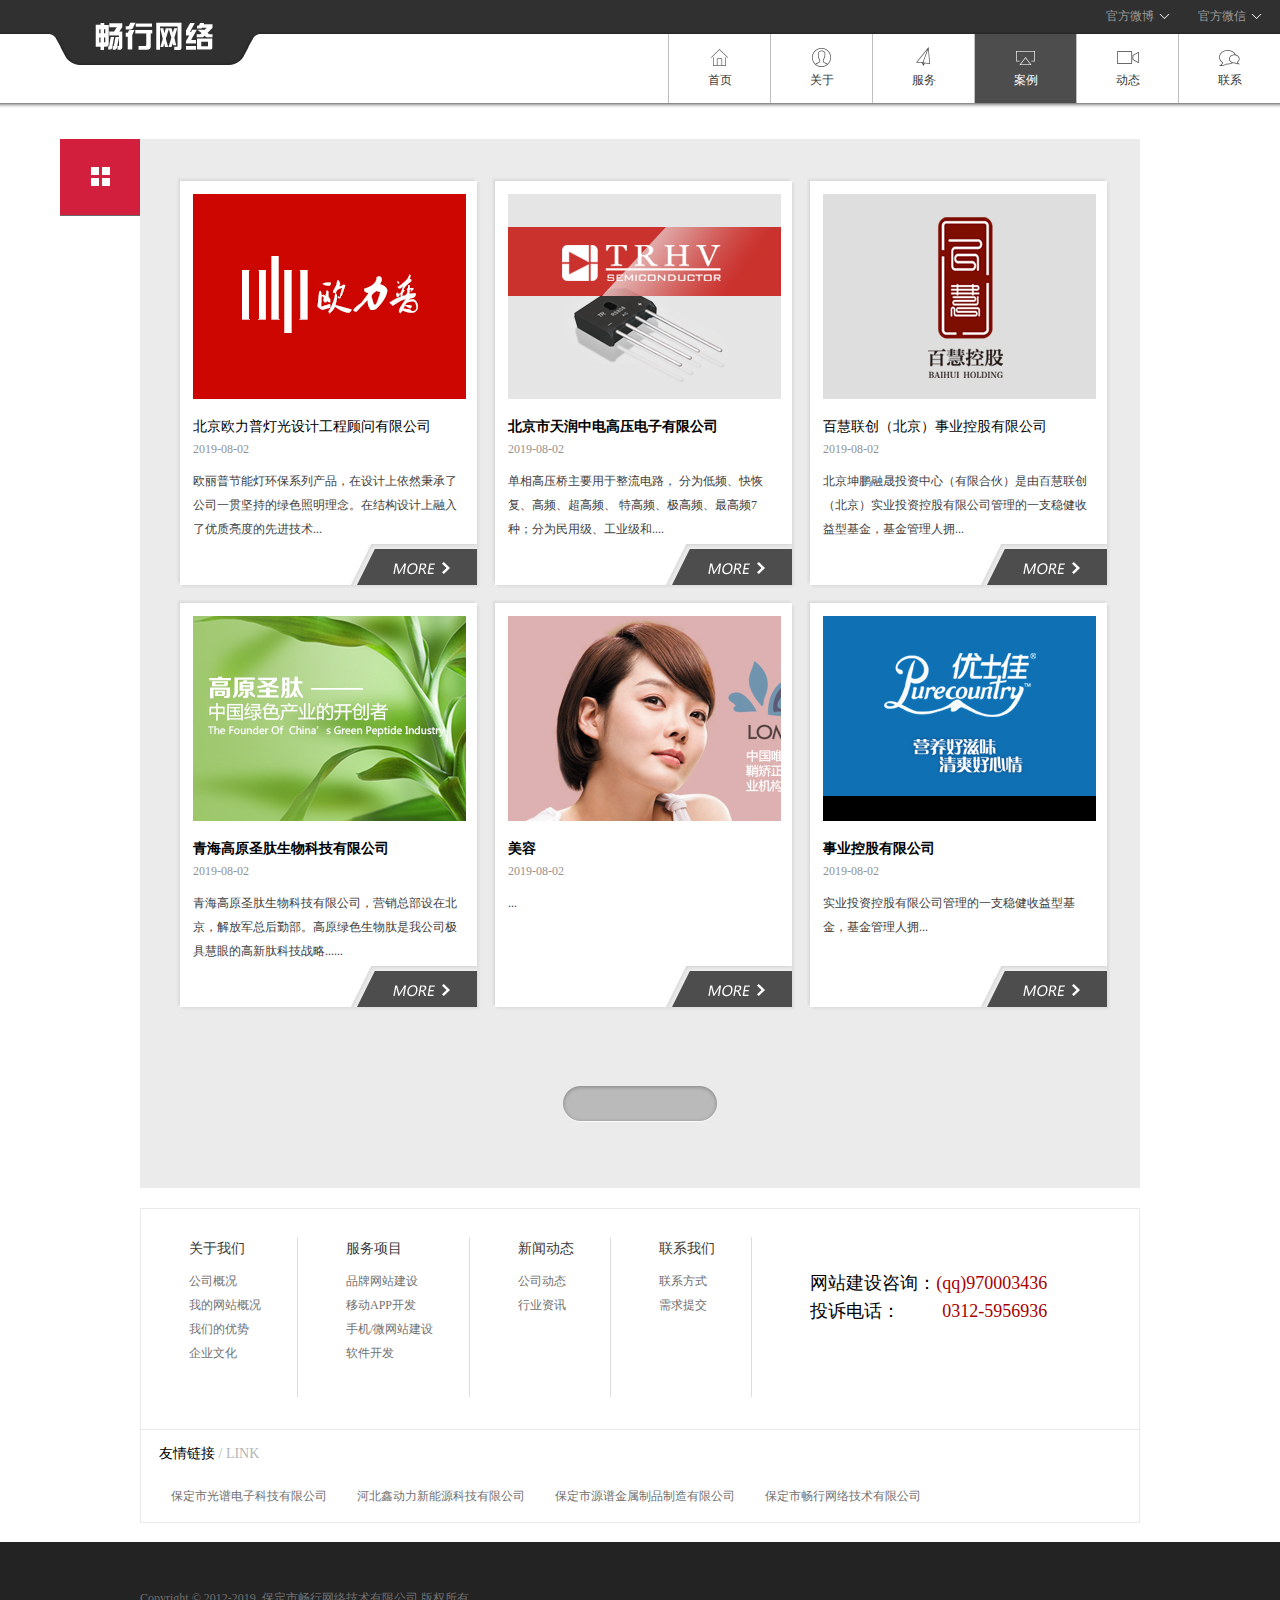
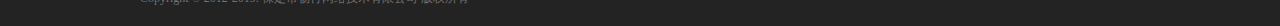
<file: anli.html>
﻿<!DOCTYPE html>
<html>
<head>
	<meta charset="utf-8">
	<title>畅行网络—案例</title>
    <meta name="keywords" content="" />
    <meta name="description" content="" />
	<link rel="stylesheet" type="text/css" href="css/page.css">
	<link rel="shortcut icon" href=" images/logo.ico">
	<script type="text/javascript" src="js/jquery-1.9.1.min.js"></script>
	<script type="text/javascript" src="js/tweenmax.min.js"></script>
	<script type="text/javascript" src="js/page.js"></script>     
    <script src="js/common.js" type="/templets/lanse/style/javascript"></script>
</head>
<body>
<div class="header">
		<div class="header_bar">
			<h1 class="logo">
				<a href="index.html"><img src="picture/logo.png" title="首页" alt="首页"></a>
			</h1>
			<ul id="social" class="social">
				
				<li class="slist">
					<a class="sfocus" href="javascript:void(0);">官方微博</a>
					<div class="sqrcode_wrap">
						<a class="sqrcode" href="javascript:void(0);"><img src="picture/weibo185.png" title="扫一扫"  alt="扫一扫" /></a>
						<a class="slink" href="javascript:void(0);">新浪微博</a>
					</div>
				</li>
				<li class="slist">
					<a class="sfocus" href="javascript:void(0);">官方微信</a>
					<div class="sqrcode_wrap">
						<a class="sqrcode" href="javascript:void(0);"><img src="picture/weixin185.png" title="扫一扫"  alt="扫一扫" /></a>
						<a class="slink" href="javascript:void(0);">微信</a>
					</div>
				</li>
			</ul>
		</div>
        <input type="hidden" value="4" id="hidTypeId" />
		<div id="menu" class="menu">
			<ul class="mwrap">
				<li class="mli">
					<a href="index.html" class="mlink" id="topMenu1">
						<span class="mico mico_home"><span class="micoi"></span></span>
						<span class="mname">首页</span>
					</a>
				</li>
				<li class="mli">
					 <a href="abouts.html" class="mlink curr" id="topMenu2">
						<span class="mico mico_about"><span class="micoi"></span></span>
						<span class="mname">关于</span>
					</a>
				</li>
				<li class="mli">
					 <a href="service.html" class="mlink" id="topMenu3">
						<span class="mico mico_service"><span class="micoi"></span></span>
						<span class="mname">服务</span>
					</a>
				</li>
				<li class="mli">
					 <a href="anli.html" class="mlink" id="topMenu4">
						<span class="mico mico_case"><span class="micoi"></span></span>
						<span class="mname">案例</span>
					</a>
				</li>
				<li class="mli">
					 <a href="news.html" class="mlink" id="topMenu5">
						<span class="mico mico_news"><span class="micoi"></span></span>
						<span class="mname">动态</span>
					</a>
				</li>
				<li class="mli">
					 <a href="contents.html" class="mlink" id="topMenu6">
						<span class="mico mico_contact"><span class="micoi"></span></span>
						<span class="mname">联系</span>
					</a>
				</li>
			</ul>
			<div class="mshadow"></div>
		</div>
	</div>
    <script type="text/javascript">
        var typeid= document.getElementById("hidTypeId").value;
        
      for(var i = 1 ;i <= 6;i++)
      {
        if(i == typeid){
            document.getElementById("topMenu" + i).className="mlink curr";
        }else
        {
             document.getElementById("topMenu" + i).className="mlink";
        }
      }

    </script>    
	<div class="header_bg"></div>
	<div class="clBody">
		<div id="clsideWrap" class="clsideWrap">
			 <a href="/anli/"><div class="clsLabel"></div></a>
			<ul id="clside" class="clside">
     			<li><a data-type="1" href="/anli/web/">网站建设</a></li>
				<li><a data-type="2" href="/anli/app/">手机网站</a></li>
				<li><a data-type="3" href="/anli/wap/">移动APP</a></li>
				<li><a data-type="4" href="/anli/soft/">软件开发</a></li>
			</ul>
		</div>
		<ul class="csQuery" id="csQuery">
            <li data-type="4" class="csli">
				        <a class="cslPic"  href='/anli/web/7.html' target="_blank" ><img src="picture/1-14092h216250-l.jpg" alt="北京欧力普灯光设计工程顾问有限公司" title="北京欧力普灯光设计工程顾问有限公司"></a>
				        <a class="cslName" href='/anli/web/7.html' target="_blank" >北京欧力普灯光设计工程顾问有限公司</a>
				        <div class="cslDate">2019-08-02</div>
				        <div class="cslSum">欧丽普节能灯环保系列产品，在设计上依然秉承了公司一贯坚持的绿色照明理念。在结构设计上融入了优质亮度的先进技术...</div>
				        <a class="cslLink" href="/anli/web/7.html">MORE</a>
			        </li><li data-type="4" class="csli">
				        <a class="cslPic"  href='/anli/web/6.html' target="_blank" ><img src="picture/1-14092h214420-l.jpg" alt="<b>北京市天润中电高压电子有限公司</b>" title="<b>北京市天润中电高压电子有限公司</b>"></a>
				        <a class="cslName" href='/anli/web/6.html' target="_blank" ><b>北京市天润中电高压电子有限公司</b></a>
				        <div class="cslDate">2019-08-02</div>
				        <div class="cslSum">单相高压桥主要用于整流电路， 分为低频、快恢复、高频、超高频、 特高频、极高频、最高频7种；分为民用级、工业级和....</div>
				        <a class="cslLink" href="/anli/web/6.html">MORE</a>
			        </li><li data-type="4" class="csli">
				        <a class="cslPic"  href='/anli/web/5.html' target="_blank" ><img src="picture/1-14092h212590-l.jpg" alt="百慧联创（北京）事业控股有限公司" title="百慧联创（北京）事业控股有限公司"></a>
				        <a class="cslName" href='/anli/web/5.html' target="_blank" >百慧联创（北京）事业控股有限公司</a>
				        <div class="cslDate">2019-08-02</div>
				        <div class="cslSum">北京坤鹏融晟投资中心（有限合伙）是由百慧联创（北京）实业投资控股有限公司管理的一支稳健收益型基金，基金管理人拥...</div>
				        <a class="cslLink" href="/anli/web/5.html">MORE</a>
			        </li><li data-type="4" class="csli">
				        <a class="cslPic"  href='/anli/web/4.html' target="_blank" ><img src="picture/1-14092h211390-l.jpg" alt="<b>青海高原圣肽生物科技有限公司</b>" title="<b>青海高原圣肽生物科技有限公司</b>"></a>
				        <a class="cslName" href='/anli/web/4.html' target="_blank" ><b>青海高原圣肽生物科技有限公司</b></a>
				        <div class="cslDate">2019-08-02</div>
				        <div class="cslSum">青海高原圣肽生物科技有限公司，营销总部设在北京，解放军总后勤部。高原绿色生物肽是我公司极具慧眼的高新肽科技战略......</div>
				        <a class="cslLink" href="/anli/web/4.html">MORE</a>
			        </li><li data-type="4" class="csli">
				        <a class="cslPic"  href='/anli/web/1.html' target="_blank" ><img src="picture/1-1409241055320-l.jpg" alt="<b>美容</b>" title="<b>美容</b>"></a>
				        <a class="cslName" href='/anli/web/1.html' target="_blank" ><b>美容</b></a>
				        <div class="cslDate">2019-08-02</div>
				        <div class="cslSum">...</div>
				        <a class="cslLink" href="/anli/web/1.html">MORE</a>
			        </li><li data-type="4" class="csli">
				        <a class="cslPic"  href='/plus/view.php?aid=2' target="_blank" ><img src="picture/1-1409241111160-l.jpg" alt="<b>事业控股有限公司</b>" title="<b>事业控股有限公司</b>"></a>
				        <a class="cslName" href='/plus/view.php?aid=2' target="_blank" ><b>事业控股有限公司</b></a>
				        <div class="cslDate">2019-08-02</div>
				        <div class="cslSum">实业投资控股有限公司管理的一支稳健收益型基金，基金管理人拥...</div>
				        <a class="cslLink" href="/plus/view.php?aid=2">MORE</a>
			        </li>
		</ul>
        <img src="picture/noinfo.png" style=" display:none; margin:0 auto;" />
		<div id="pageInfo" class="pagination">
			<div class="pgWrap">
				<div class="plRounded"></div>
				<div class="prRounded"></div>
				<div class="pgQuery">
<div id="pager1">
共 1 页6条记录

</div>
	</div>
	</div>
	</div>
</div>
<div class="webSite">
		<ul class="wsLink">
			<li class="wslList">
				<span class="wslName">关于我们</span>
				<ul class="wslcQuery">
                	<li> <a href="/abouts/">公司概况</a></li>
                    <li> <a href="/abouts/">我的网站概况</a></li>
                        <li> <a href="/abouts/">我们的优势</a></li>
                        <li> <a href="/abouts/">企业文化</a></li>				
				</ul>
			</li>
			<li class="wslList">
				<span class="wslName">服务项目</span>
				<ul class="wslcQuery">
					<li> <a href="/service/">品牌网站建设</a></li>
                        <li> <a href="/service/">移动APP开发</a></li>
                        <li> <a href="/service/">手机/微网站建设</a></li>
                        <li> <a href="/service/">软件开发</a></li> 		
				</ul>
			</li>
			<li class="wslList">
				<span class="wslName">新闻动态</span>
				<ul class="wslcQuery">
					<li> <a href="/news/comp/">公司动态</a></li>
                        <li> <a href="/news/hor/">行业资讯</a></li>          	
				</ul>
			</li>
			<li class="wslList">
				<span class="wslName">联系我们</span>
				<ul class="wslcQuery">
						<li> <a href="/contents/">联系方式</a></li>
                        <li> <a href="/contents/">需求提交</a></li>          		
				</ul>
			</li>
		</ul>
		<ul class="wsContact">
			<li><span class="wscKey">网站建设咨询：</span><span class="wscVal">(qq)970003436</span></li>
			<li><span class="wscKey">投诉电话：</span><span class="wscVal">0312-5956936</span></li>
		</ul>
	</div>
	<div class="textLink">
		<div class="tlHeader">友情链接 <span class="tlNameEn">/ LINK</span></div>
		<ul class="linkQuery">
            <li><a href='http://www.bdgp-led.com/' target='_blank'>保定市光谱电子科技有限公司</a> 
            </li>
            <li><a href='http://hb-xdl.com/' target='_blank'>河北鑫动力新能源科技有限公司</a> 
            </li>
            <li><a href='https://www.11467.com/qiye/33601816.htm' target='_blank'>保定市源谱金属制品制造有限公司</a> 
            </li>
            <li><a href='http://www.bdgp-led.com/' target='_blank'>保定市畅行网络技术有限公司</a> 
            </li>
        </ul>
	</div>
	<div class="footer">
		<div class="footerWrap">
			<div class="footLeft"><br />Copyright © 2012-2019.    保定市畅行网络技术有限公司  版权所有
			<div class="footRight"><a href="http://www.miitbeian.gov.cn" target="_blank" ></a></div>
		</div>
	</div>
    <div id="backTop" class="backTop">
    	<a class="btqrShow" style="background-image:none;text-align:center;color:#fff;font-size:18px;line-height:66px;text-decoration:none;" href="tencent://message/?uin=2284692254">客服</a>
		<div id="btqrImg" class="btqrImg"><img src="picture/qq172.png" alt="返回顶部" title="返回顶部"></div>
		<a id="btqrShow" class="btqrShow" href="javascript:void(0);"></a>
		<a id="btBtn" class="btBtn" href="javascript:void(0);"></a>
	</div>     
</body>
<script src="js/online.js" type="text/javascript"></script>
</html>
</file>
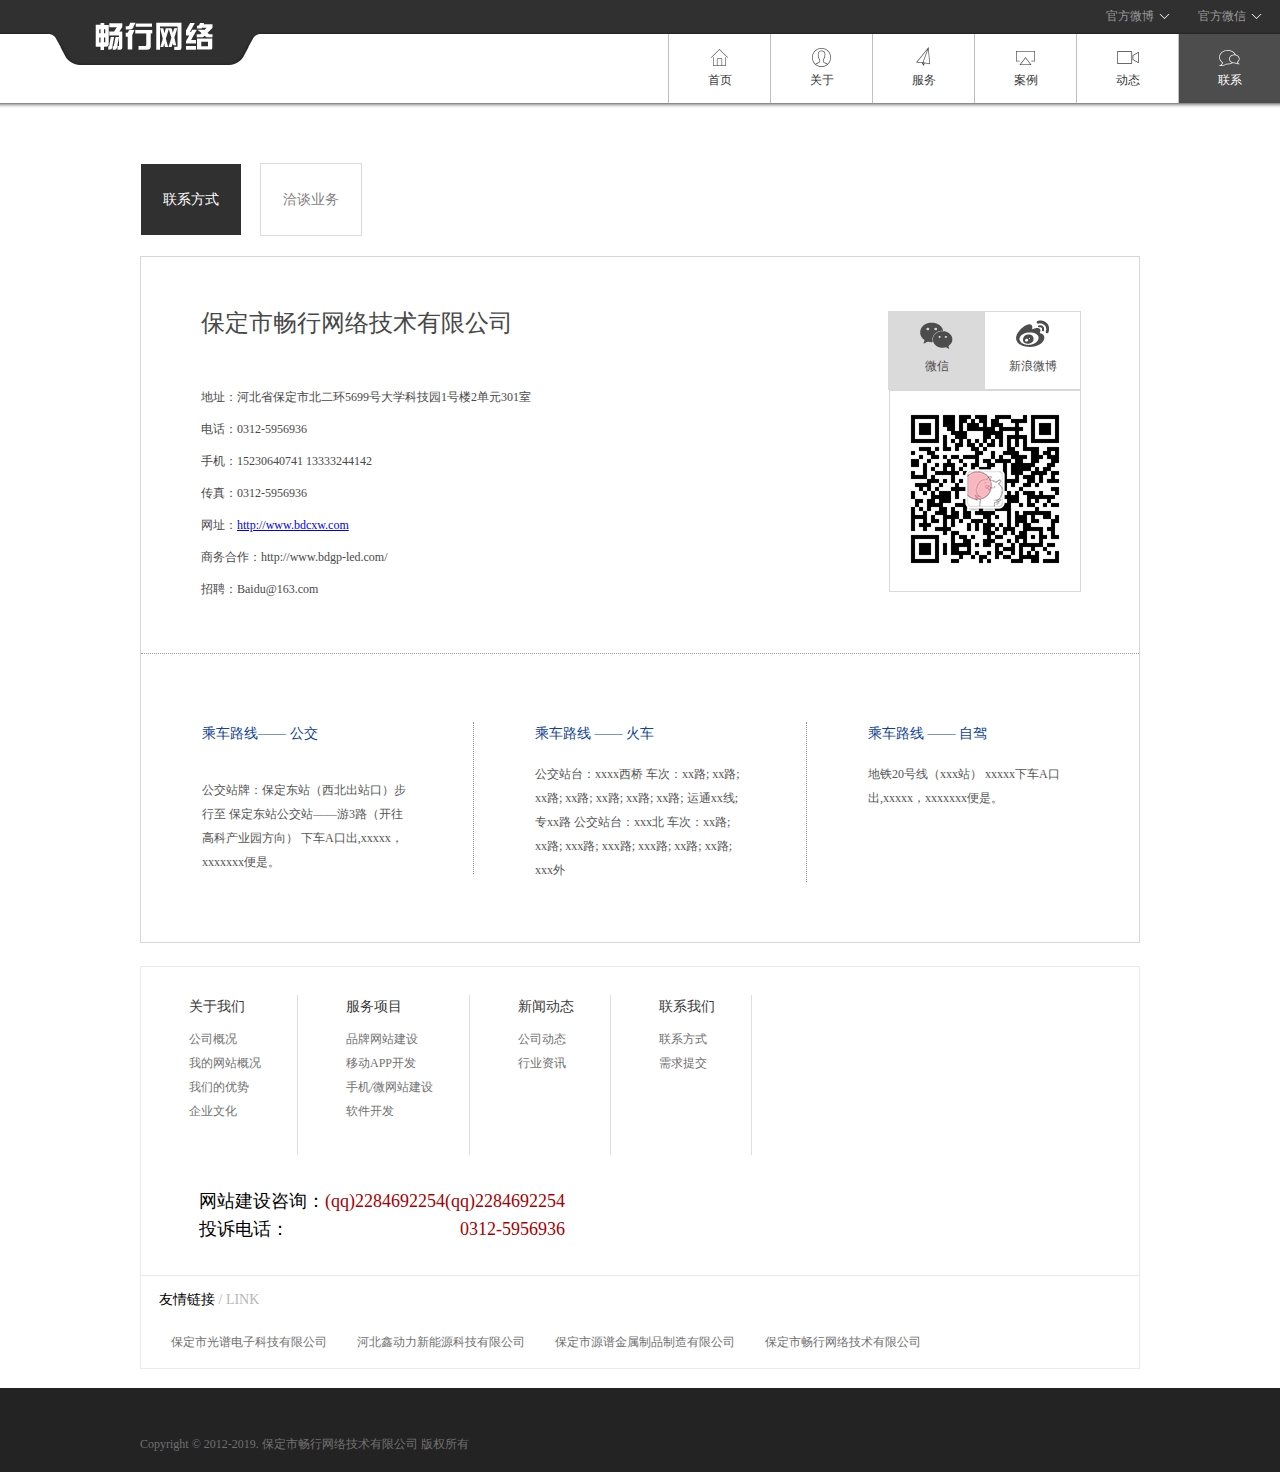
<file: contents.html>
﻿<!DOCTYPE html>
<html>
<head>
	<meta charset="utf-8">
	<title>畅行网络—联系</title>
    <meta name="keywords" content="" />
    <meta name="description" content="" />
	<link rel="stylesheet" type="text/css" href="css/page.css">
	<link rel="shortcut icon" href=" images/logo.ico">
	<script type="text/javascript" src="js/jquery-1.9.1.min.js"></script>
	<script type="text/javascript" src="js/tweenmax.min.js"></script>
	<script type="text/javascript" src="js/page.js"></script>
    <script src="js/common.js" type="text/javascript"></script>
</head>
<body>
<div class="header">
		<div class="header_bar">
			<h1 class="logo">
			<a href="index.html"><img src="picture/logo.png" title="首页" alt="首页"></a>
			</h1>
			<ul id="social" class="social">
				
				<li class="slist">
					<a class="sfocus" href="javascript:void(0);">官方微博</a>
					<div class="sqrcode_wrap">
						<a class="sqrcode" href="javascript:void(0);"><img src="picture/weibo185.png" title="扫一扫"  alt="扫一扫" /></a>
						<a class="slink" href="javascript:void(0);">新浪微博</a>
					</div>
				</li>
				<li class="slist">
					<a class="sfocus" href="javascript:void(0);">官方微信</a>
					<div class="sqrcode_wrap">
						<a class="sqrcode" href="javascript:void(0);"><img src="picture/weixin185.png" title="扫一扫"  alt="扫一扫" /></a>
						<a class="slink" href="javascript:void(0);">微信</a>
					</div>
				</li>
			</ul>
		</div>
        <input type="hidden" value="6" id="hidTypeId" />
		<div id="menu" class="menu">
			<ul class="mwrap">
				<li class="mli">
					<a href="index.html" class="mlink" id="topMenu1">
						<span class="mico mico_home"><span class="micoi"></span></span>
						<span class="mname">首页</span>
					</a>
				</li>
				<li class="mli">
					 <a href="abouts.html" class="mlink curr" id="topMenu2">
						<span class="mico mico_about"><span class="micoi"></span></span>
						<span class="mname">关于</span>
					</a>
				</li>
				<li class="mli">
					 <a href="service.html" class="mlink" id="topMenu3">
						<span class="mico mico_service"><span class="micoi"></span></span>
						<span class="mname">服务</span>
					</a>
				</li>
				<li class="mli">
					 <a href="anli.html" class="mlink" id="topMenu4">
						<span class="mico mico_case"><span class="micoi"></span></span>
						<span class="mname">案例</span>
					</a>
				</li>
				<li class="mli">
					 <a href="news.html" class="mlink" id="topMenu5">
						<span class="mico mico_news"><span class="micoi"></span></span>
						<span class="mname">动态</span>
					</a>
				</li>
				<li class="mli">
					 <a href="contents.html" class="mlink" id="topMenu6">
						<span class="mico mico_contact"><span class="micoi"></span></span>
						<span class="mname">联系</span>
					</a>
				</li>
			</ul>
			<div class="mshadow"></div>
		</div>
	</div>
    <script type="text/javascript">
        var typeid= document.getElementById("hidTypeId").value;
        
      for(var i = 1 ;i <= 6;i++)
      {
        if(i == typeid){
            document.getElementById("topMenu" + i).className="mlink curr";
        }else
        {
             document.getElementById("topMenu" + i).className="mlink";
        }
      }

    </script>    
	<div class="header_bg"></div>


	<div class="catBody">
		<div id="catTab" class="catTab">
			
            <a class="curr catLabel" href="javascript:void(0);">联系方式</a>
			<a class="catLabel" href="javascript:void(0);">洽谈业务</a>
		</div>
		<ul id="catQuery" class="catQuery">
			<li class="catCon catContact">
				<div class="catConTop">
					<div class="catContl">
						<h2 class="catctlTitle">保定市畅行网络技术有限公司</h2>
						<div class="catctlCon">
                        <span style="color:#484848;font-family:'Microsoft Yahei';line-height:32px;background-color:#FFFFFF;">地址：河北省保定市北二环5699号大学科技园1号楼2单元301室</span><br />
<span style="color:#484848;font-family:'Microsoft Yahei';line-height:32px;background-color:#FFFFFF;">电话：0312-5956936</span><br />
<span style="color:#484848;font-family:'Microsoft Yahei';line-height:32px;background-color:#FFFFFF;">手机：15230640741  13333244142</span><br />
<span style="color:#484848;font-family:'Microsoft Yahei';line-height:32px;background-color:#FFFFFF;">传真：0312-5956936</span><br />
<span style="color:#484848;font-family:'Microsoft Yahei';line-height:32px;background-color:#FFFFFF;">网址：</span><a href="http://www.bdcxw.com" target="_blank">http://www.bdcxw.com</a><br />
<span style="color:#484848;font-family:'Microsoft Yahei';line-height:32px;background-color:#FFFFFF;">商务合作：http://www.bdgp-led.com/</span><br />
<span style="color:#484848;font-family:'Microsoft Yahei';line-height:32px;background-color:#FFFFFF;">招聘：Baidu@163.com&nbsp;</span><br />
                        <span id="qqLoginBtn"></span>
                        </div>
					</div>
					<ul id="catContr" class="catContr">
						<li class="catQrcode">
							<a class="curr catqTab catqTabwx" href="javascript:void(0);">微信</a>
							<div class="catqc"><img src="picture/weixin172.png" title="扫一扫" alt="扫一扫" /></div>
						</li>
						<li class="catQrcode">
							<a class="catqTab catqTabwb" href="javascript:void(0);">新浪微博</a>
							<div class="catqc"><img src="picture/weibo172.png" title="扫一扫" alt="扫一扫"  /></div>
						</li>
					</ul>
				</div>
				<ul class="catConBottom">
					<li class="catBuss">
						<h5 class="catbTitle">乘车路线——   公交</h5>
						<div class="catbCon"></div>
						<div class="catbCon">公交站牌：保定东站（西北出站口）步行至  保定东站公交站——游3路（开往高科产业园方向）
						下车A口出,xxxxx，xxxxxxx便是。</div>
					</li>
					<li class="catBuss">
						<h5 class="catbTitle">乘车路线  ——   火车</h5>
						<div class="catbCon">公交站台：xxxx西桥
车次：xx路; xx路; xx路; xx路; xx路; xx路; xx路; 运通xx线; 专xx路
公交站台：xxx北
车次：xx路; xx路; xxx路; xxx路; xxx路; xx路; xx路; xxx外</div>
					</li>
					<li class="catBuss catBussLast">
						<h5 class="catbTitle">乘车路线  ——   自驾</h5>
						<div class="catbCon">地铁20号线（xxx站）
xxxxx下车A口出,xxxxx，xxxxxxx便是。</div>
					</li>
				</ul>
			</li>
			<li class="catCon catWork">
                <div id="UpdatePanel1">
	
				<div class="catwHead"><span class="catwTitle">预约洽谈</span>（提交您的业务需求，我们的客户经理将及时与您取得联系）</div>	
					<span class='catwTip'></span>
                    <form action="/plus/diy.php" enctype="multipart/form-data" method="post">
<input type="hidden" name="action" value="post" />
<input type="hidden" name="diyid" value="1" />
<input type="hidden" name="do" value="2" />
                    <div class="catwInput">
                        <input name="comName" type="text" id="comName"  value='公司名称：' />
                        <input name="tel" type="text" id="tel"   value='电话：'/>
                     </div>
					<div class="catwInput">
                        <input name="name" type="text" id="name"  value='姓名：' />
                        <input name="email" type="text" id="email" value='邮箱：' />
                    </div>
					<div class="catwText">
                       <textarea name='mesinfo' id='mesinfo' value='内容：'></textarea></div>
				
					<div id="catwBtn" class="catwBtn">
                        <span class="catwSubmit">
<input type="hidden" name="dede_fields" value="comname,text;name,text;email,text;mesinfo,multitext;tel,text" />
<input type="hidden" name="dede_fieldshash" value="609eca65fe7eb5aa9cc7b1fa90f71376" />
<input type="submit" name="submit" value="提 交" class='catwBtnHover' />  
                        </span>
     </form> 
                       <br />
                         <span class='catwTip'>( 我们将会在1个工作日内给您回复，资料会保密处理！)</span></div>
                    
</div>
			</li>
		</ul>
	</div>
	
<div class="webSite">
		<ul class="wsLink">
			<li class="wslList">
				<span class="wslName">关于我们</span>
				<ul class="wslcQuery">
                	<li> <a href="/abouts/">公司概况</a></li>
                    <li> <a href="/abouts/">我的网站概况</a></li>
                        <li> <a href="/abouts/">我们的优势</a></li>
                        <li> <a href="/abouts/">企业文化</a></li>				
				</ul>
			</li>
			<li class="wslList">
				<span class="wslName">服务项目</span>
				<ul class="wslcQuery">
					<li> <a href="/service/">品牌网站建设</a></li>
                        <li> <a href="/service/">移动APP开发</a></li>
                        <li> <a href="/service/">手机/微网站建设</a></li>
                        <li> <a href="/service/">软件开发</a></li> 		
				</ul>
			</li>
			<li class="wslList">
				<span class="wslName">新闻动态</span>
				<ul class="wslcQuery">
					<li> <a href="/news/comp/">公司动态</a></li>
                        <li> <a href="/news/hor/">行业资讯</a></li>          	
				</ul>
			</li>
			<li class="wslList">
				<span class="wslName">联系我们</span>
				<ul class="wslcQuery">
						<li> <a href="/contents/">联系方式</a></li>
                        <li> <a href="/contents/">需求提交</a></li>          		
				</ul>
			</li>
		</ul>
		<ul class="wsContact">
			<li><span class="wscKey">网站建设咨询：</span><p class="wscVal">(qq)2284692254</p><p class="wscVal">(qq)2284692254</p></li>
			<li><span class="wscKey">投诉电话：</span><span class="wscVal">0312-5956936</span></li>
		</ul>
	</div>
	<div class="textLink">
		<div class="tlHeader">友情链接 <span class="tlNameEn">/ LINK</span></div>
		<ul class="linkQuery">
            <li><a href='http://www.bdgp-led.com/' target='_blank'>保定市光谱电子科技有限公司</a> 
            </li>
            <li><a href='http://hb-xdl.com/' target='_blank'>河北鑫动力新能源科技有限公司</a> 
            </li>
            <li><a href='https://www.11467.com/qiye/33601816.htm' target='_blank'>保定市源谱金属制品制造有限公司</a> 
            </li>
            <li><a href='http://www.bdgp-led.com/' target='_blank'>保定市畅行网络技术有限公司</a> 
            </li>
        </ul>
	</div>
	<div class="footer">
		<div class="footerWrap">
			<div class="footLeft"><br />Copyright © 2012-2019.    保定市畅行网络技术有限公司  版权所有
			<div class="footRight"><a href="http://www.miitbeian.gov.cn" target="_blank" ></a></div>
		</div>
	</div>
    <div id="backTop" class="backTop">
    	<a class="btqrShow" style="background-image:none;text-align:center;color:#fff;font-size:18px;line-height:66px;text-decoration:none;" href="tencent://message/?uin=2284692254">客服</a>
		<div id="btqrImg" class="btqrImg"><img src="picture/qq172.png" alt="返回顶部" title="返回顶部"></div>
		<a id="btqrShow" class="btqrShow" href="javascript:void(0);"></a>
		<a id="btBtn" class="btBtn" href="javascript:void(0);"></a>
	</div>
</body>
<script src="js/online.js" type="text/javascript"></script>
</html>
</file>
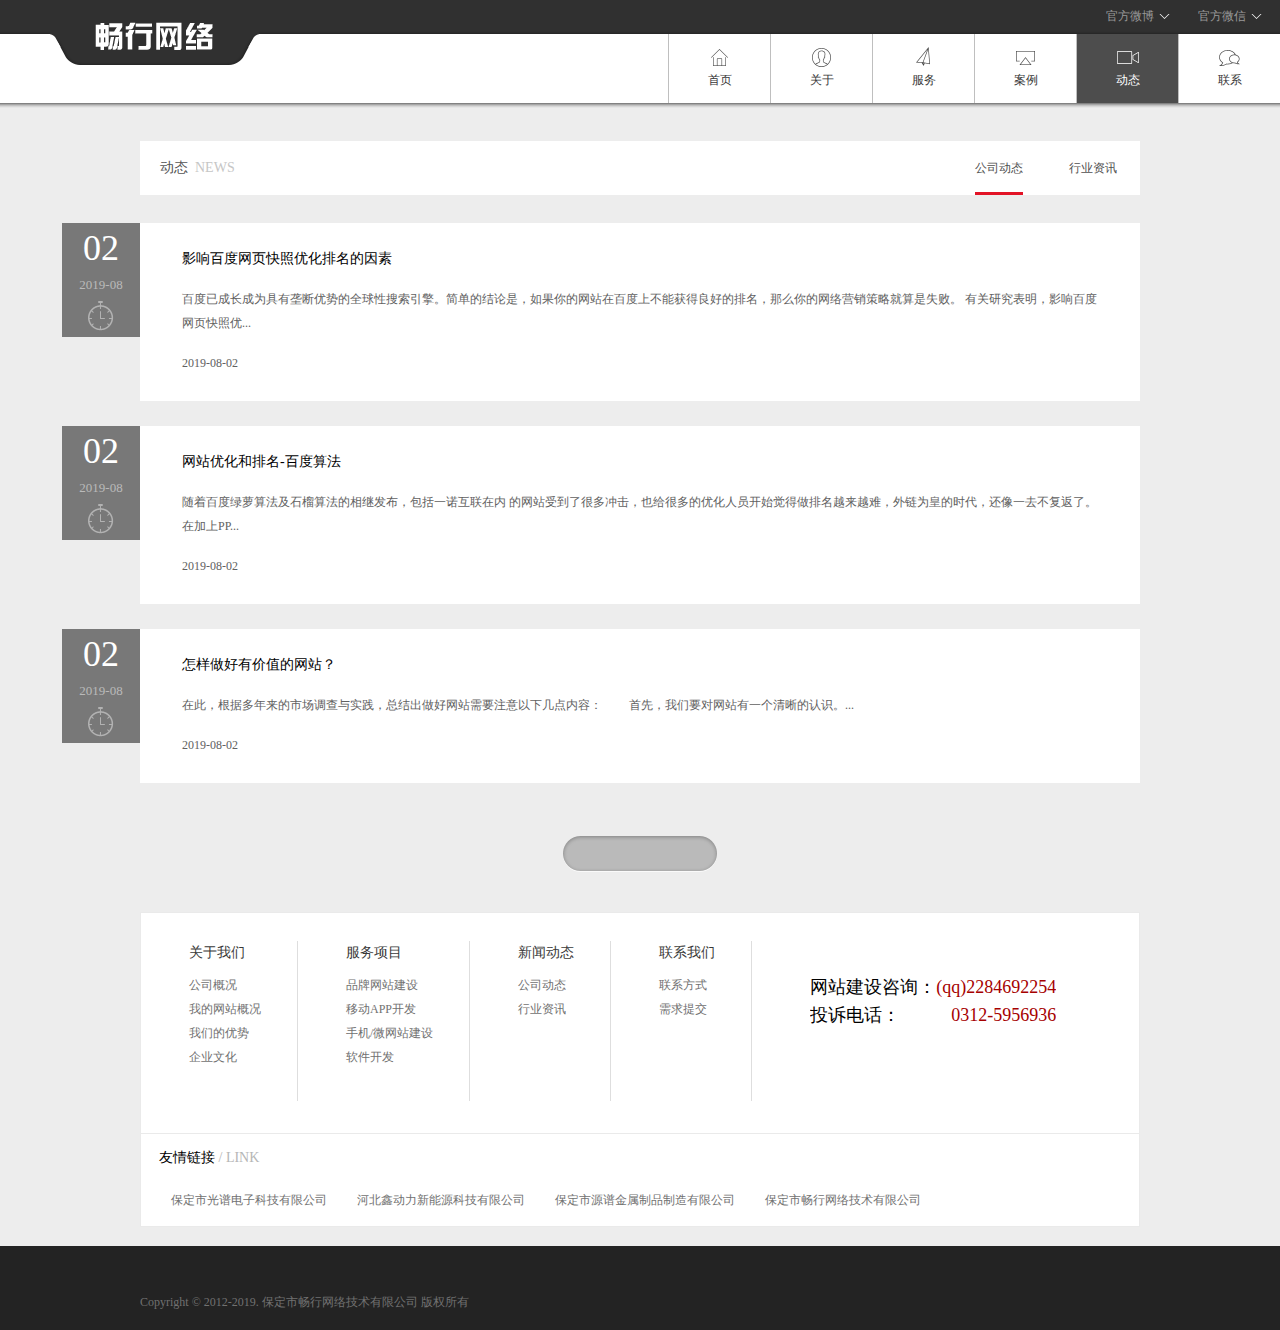
<file: news.html>
﻿<!DOCTYPE html>
<html>
<head>
    <meta charset="utf-8">
    <title>畅行网络—动态</title>
    <meta name="keywords" content="" />
    <meta name="description" content="" />
    <link rel="stylesheet" type="text/css" href="css/page.css">
  <link rel="shortcut icon" href=" images/logo.ico">
    <script type="text/javascript" src="js/jquery-1.9.1.min.js"></script>
    <script type="text/javascript" src="js/tweenmax.min.js"></script>
    <script type="text/javascript" src="js/page.js"></script>
    <script src="js/common.js" type="text/javascript"></script>
</head>
<body class="grey" >
<div class="header">
  <div class="header_bar">
    <h1 class="logo"> <a href="index.html"><img src="picture/logo.png" title="首页" alt="首页"></a> </h1>
    <ul id="social" class="social">
      <li class="slist"> <a class="sfocus" href="javascript:void(0);">官方微博</a>
        <div class="sqrcode_wrap"> <a class="sqrcode" href="javascript:void(0);"><img src="picture/weibo185.png" title="扫一扫"  alt="扫一扫" /></a> <a class="slink" href="javascript:void(0);">新浪微博</a> </div>
      </li>
      <li class="slist"> <a class="sfocus" href="javascript:void(0);">官方微信</a>
        <div class="sqrcode_wrap"> <a class="sqrcode" href="javascript:void(0);"><img src="picture/weixin185.png" title="扫一扫"  alt="扫一扫" /></a> <a class="slink" href="javascript:void(0);">微信</a> </div>
      </li>
    </ul>
  </div>
  <input type="hidden" value="5" id="hidTypeId" />
  <div id="menu" class="menu">
    <ul class="mwrap">
      <li class="mli"> <a href="index.html" class="mlink" id="topMenu1"> <span class="mico mico_home"><span class="micoi"></span></span> <span class="mname">首页</span> </a> </li>
      <li class="mli"> <a href="abouts.html" class="mlink curr" id="topMenu2"> <span class="mico mico_about"><span class="micoi"></span></span> <span class="mname">关于</span> </a> </li>
      <li class="mli"> <a href="service.html" class="mlink" id="topMenu3"> <span class="mico mico_service"><span class="micoi"></span></span> <span class="mname">服务</span> </a> </li>
      <li class="mli"> <a href="anli.html" class="mlink" id="topMenu4"> <span class="mico mico_case"><span class="micoi"></span></span> <span class="mname">案例</span> </a> </li>
      <li class="mli"> <a href="news.html" class="mlink" id="topMenu5"> <span class="mico mico_news"><span class="micoi"></span></span> <span class="mname">动态</span> </a> </li>
      <li class="mli"> <a href="contents.html" class="mlink" id="topMenu6"> <span class="mico mico_contact"><span class="micoi"></span></span> <span class="mname">联系</span> </a> </li>
    </ul>
    <div class="mshadow"></div>
  </div>
</div>
<script type="text/javascript">
        var typeid= document.getElementById("hidTypeId").value;
        
      for(var i = 1 ;i <= 6;i++)
      {
        if(i == typeid){
            document.getElementById("topMenu" + i).className="mlink curr";
        }else
        {
             document.getElementById("topMenu" + i).className="mlink";
        }
      }

    </script>
<div class="header_bg"></div>
<div class="nqBody">
  <div id="nqType" class="nqType">
    <ul id="nqtWrap" class="nqtWrap">
      
      <li><a href='/news/comp/'>公司动态</a></li>
      
      <li><a href='/news/hor/'>行业资讯</a></li>
      
    </ul>
    <span class="nqpNameCn">动态</span> <span class="nqpNameEn">NEWS</span> </div>
  <ul id="nqlWrap" class="nqlWrap">
    <li class="nqli">
      <div class="nqlDate"><span class="nqldDay">02</span><span class="nqldMy">2019-08</span></div>
      <a class="nqlTitle" href="/news/hor/9.html" target="_blank">影响百度网页快照优化排名的因素</a>
      <div class="nqlSum">百度已成长成为具有垄断优势的全球性搜索引擎。简单的结论是，如果你的网站在百度上不能获得良好的排名，那么你的网络营销策略就算是失败。 有关研究表明，影响百度网页快照优...</div>
      <div class="nqlDetDate">2019-08-02</div>
    </li><li class="nqli">
      <div class="nqlDate"><span class="nqldDay">02</span><span class="nqldMy">2019-08</span></div>
      <a class="nqlTitle" href="/news/hor/8.html" target="_blank">网站优化和排名-百度算法</a>
      <div class="nqlSum">随着百度绿萝算法及石榴算法的相继发布，包括一诺互联在内 的网站受到了很多冲击，也给很多的优化人员开始觉得做排名越来越难，外链为皇的时代，还像一去不复返了。在加上PP...</div>
      <div class="nqlDetDate">2019-08-02</div>
    </li><li class="nqli">
      <div class="nqlDate"><span class="nqldDay">02</span><span class="nqldMy">2019-08</span></div>
      <a class="nqlTitle" href="/news/comp/3.html" target="_blank">怎样做好有价值的网站？</a>
      <div class="nqlSum">在此，根据多年来的市场调查与实践，总结出做好网站需要注意以下几点内容： 　　首先，我们要对网站有一个清晰的认识。...</div>
      <div class="nqlDetDate">2019-08-02</div>
    </li>
  </ul>
  <img src="picture/noinfo.png" style=" display:none; margin:0 auto;" />
  <div id="pageInfo" class="pagination">
    <div class="pgWrap">
      <div class="plRounded"></div>
      <div class="prRounded"></div>
      <div class="pgQuery">
        <div id="pager1"> 共 1 页3条记录
 </div>
      </div>
    </div>
  </div>
</div>
<div class="webSite">
		<ul class="wsLink">
			<li class="wslList">
				<span class="wslName">关于我们</span>
				<ul class="wslcQuery">
                	<li> <a href="/abouts/">公司概况</a></li>
                    <li> <a href="/abouts/">我的网站概况</a></li>
                        <li> <a href="/abouts/">我们的优势</a></li>
                        <li> <a href="/abouts/">企业文化</a></li>				
				</ul>
			</li>
			<li class="wslList">
				<span class="wslName">服务项目</span>
				<ul class="wslcQuery">
					<li> <a href="/service/">品牌网站建设</a></li>
                        <li> <a href="/service/">移动APP开发</a></li>
                        <li> <a href="/service/">手机/微网站建设</a></li>
                        <li> <a href="/service/">软件开发</a></li> 		
				</ul>
			</li>
			<li class="wslList">
				<span class="wslName">新闻动态</span>
				<ul class="wslcQuery">
					<li> <a href="/news/comp/">公司动态</a></li>
                        <li> <a href="/news/hor/">行业资讯</a></li>          	
				</ul>
			</li>
			<li class="wslList">
				<span class="wslName">联系我们</span>
				<ul class="wslcQuery">
						<li> <a href="/contents/">联系方式</a></li>
                        <li> <a href="/contents/">需求提交</a></li>          		
				</ul>
			</li>
		</ul>
		<ul class="wsContact">
			<li><span class="wscKey">网站建设咨询：</span><span class="wscVal">(qq)2284692254</span></li>
			<li><span class="wscKey">投诉电话：</span><span class="wscVal">0312-5956936</span></li>
		</ul>
	</div>
	<div class="textLink">
		<div class="tlHeader">友情链接 <span class="tlNameEn">/ LINK</span></div>
		<ul class="linkQuery">
        <li><a href='http://www.bdgp-led.com/' target='_blank'>保定市光谱电子科技有限公司</a> 
        </li>
        <li><a href='http://hb-xdl.com/' target='_blank'>河北鑫动力新能源科技有限公司</a> 
        </li>
        <li><a href='https://www.11467.com/qiye/33601816.htm' target='_blank'>保定市源谱金属制品制造有限公司</a> 
        </li>
        <li><a href='http://www.bdgp-led.com/' target='_blank'>保定市畅行网络技术有限公司</a> 
        </li>
    </ul>
	</div>
	<div class="footer">
		<div class="footerWrap">
			<div class="footLeft"><br />Copyright © 2012-2019.    保定市畅行网络技术有限公司  版权所有
			<div class="footRight"><a href="http://www.miitbeian.gov.cn" target="_blank" ></a></div>
		</div>
	</div>
    <div id="backTop" class="backTop">
    	<a class="btqrShow" style="background-image:none;text-align:center;color:#fff;font-size:18px;line-height:66px;text-decoration:none;" href="tencent://message/?uin=2284692254">客服</a>
		<div id="btqrImg" class="btqrImg"><img src="picture/qq172.png" alt="返回顶部" title="返回顶部"></div>
		<a id="btqrShow" class="btqrShow" href="javascript:void(0);"></a>
		<a id="btBtn" class="btBtn" href="javascript:void(0);"></a>
	</div>
</body>
<script src="js/online.js" type="text/javascript"></script>
</html>
</file>
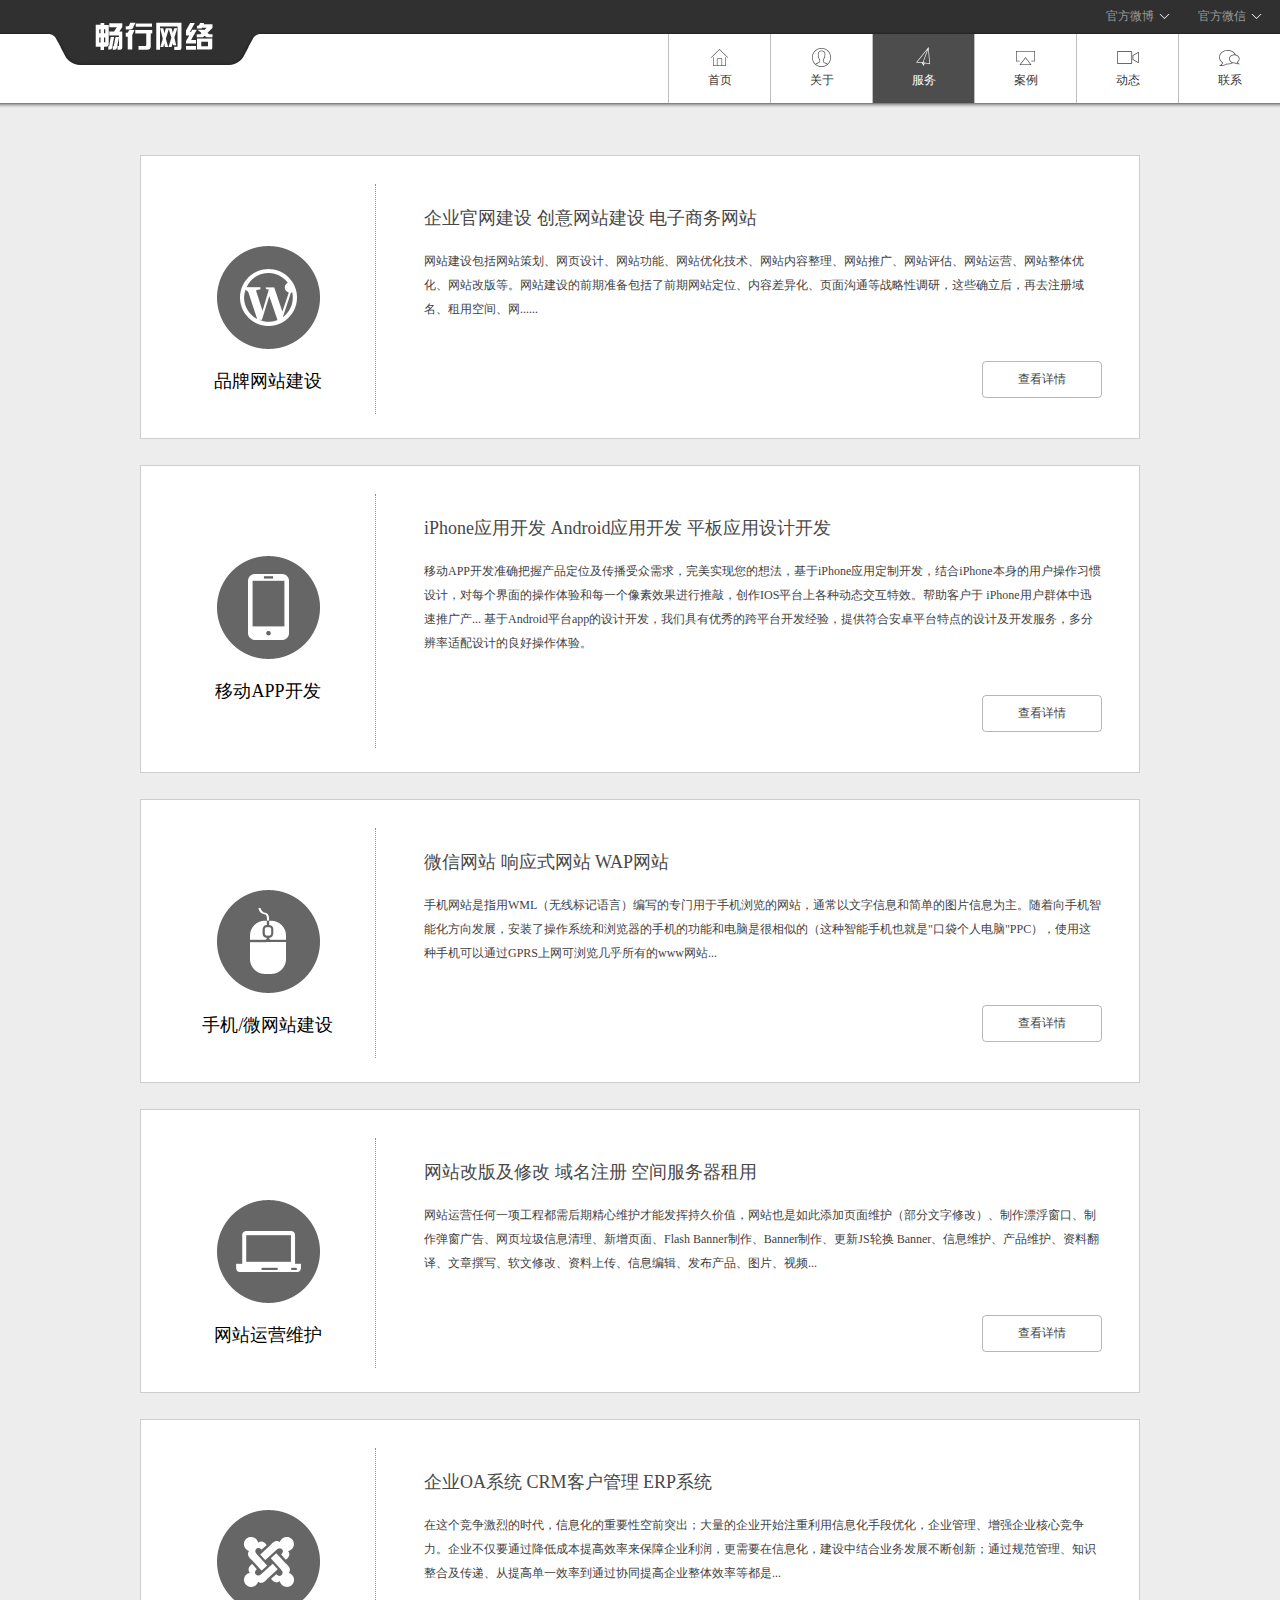
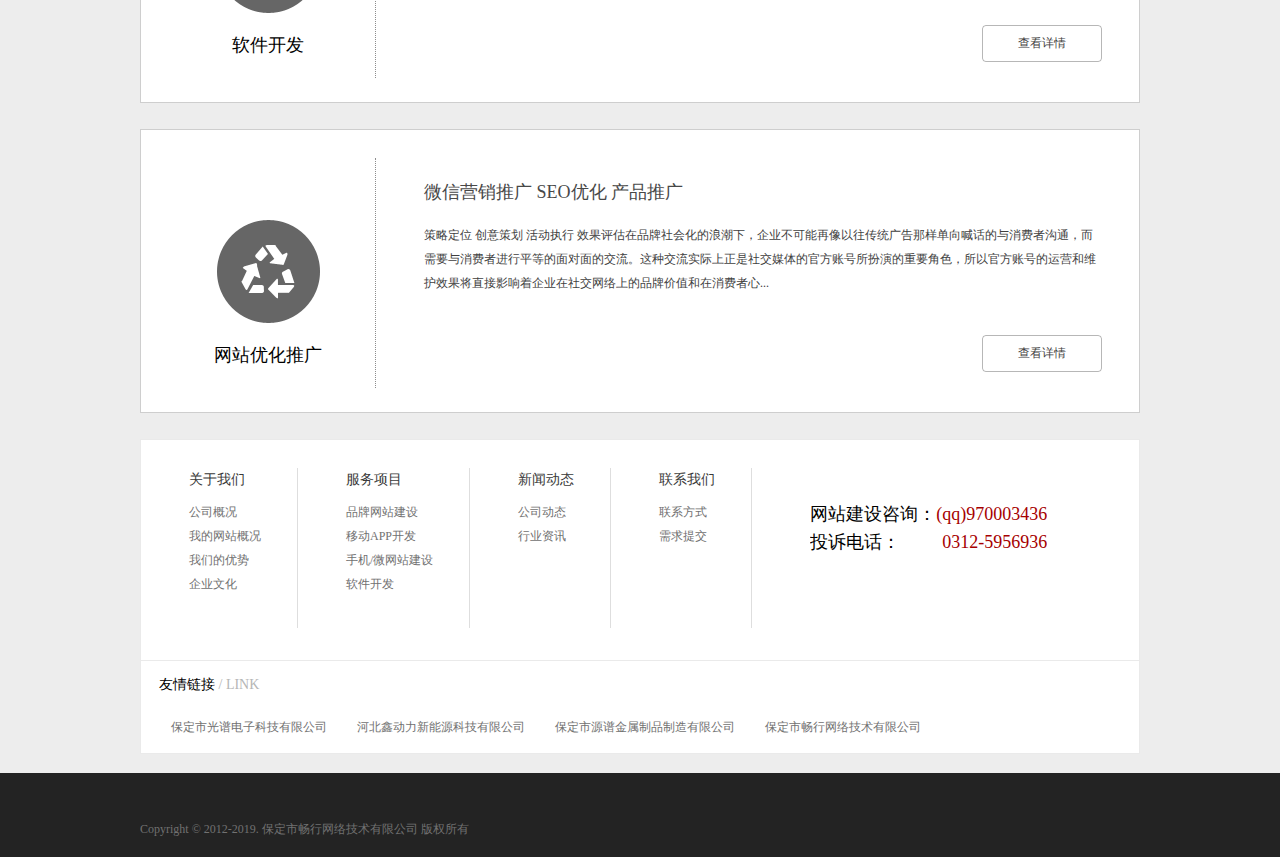
<file: service.html>
﻿<!DOCTYPE html>
<html>
<head>
    <meta charset="utf-8">
    <title>畅行网络—服务</title>
    <meta name="description" content="" />
    <link rel="stylesheet" type="text/css" href="css/page.css">
    <link rel="shortcut icon" href=" images/logo.ico">
    <script type="text/javascript" src="js/jquery-1.9.1.min.js"></script>
    <script type="text/javascript" src="js/tweenmax.min.js"></script>
    <script type="text/javascript" src="js/scrollbar.min.js"></script>
    <script type="text/javascript" src="js/page.js"></script>
    <script src="js/common.js" type="text/javascript"></script>
</head>
<body class="grey">
<div class="header">
  <div class="header_bar">
    <h1 class="logo"> <a href="index.html"><img src="picture/logo.png" title="首页" alt="首页"></a> </h1>
    <ul id="social" class="social">
      <li class="slist"> <a class="sfocus" href="javascript:void(0);">官方微博</a>
        <div class="sqrcode_wrap"> <a class="sqrcode" href="javascript:void(0);"><img src="picture/weibo185.png" title="扫一扫"  alt="扫一扫" /></a> <a class="slink" href="javascript:void(0);">新浪微博</a> </div>
      </li>
      <li class="slist"> <a class="sfocus" href="javascript:void(0);">官方微信</a>
        <div class="sqrcode_wrap"> <a class="sqrcode" href="javascript:void(0);"><img src="picture/weixin185.png" title="扫一扫"  alt="扫一扫" /></a> <a class="slink" href="javascript:void(0);">微信</a> </div>
      </li>
    </ul>
  </div>
  <input type="hidden" value="3" id="hidTypeId" />
  <div id="menu" class="menu">
    <ul class="mwrap">
      <li class="mli"> <a href="index.html" class="mlink" id="topMenu1"> <span class="mico mico_home"><span class="micoi"></span></span> <span class="mname">首页</span> </a> </li>
      <li class="mli"> <a href="abouts.html" class="mlink curr" id="topMenu2"> <span class="mico mico_about"><span class="micoi"></span></span> <span class="mname">关于</span> </a> </li>
      <li class="mli"> <a href="service.html" class="mlink" id="topMenu3"> <span class="mico mico_service"><span class="micoi"></span></span> <span class="mname">服务</span> </a> </li>
      <li class="mli"> <a href="anli.html" class="mlink" id="topMenu4"> <span class="mico mico_case"><span class="micoi"></span></span> <span class="mname">案例</span> </a> </li>
      <li class="mli"> <a href="news.html" class="mlink" id="topMenu5"> <span class="mico mico_news"><span class="micoi"></span></span> <span class="mname">动态</span> </a> </li>
      <li class="mli"> <a href="contents.html" class="mlink" id="topMenu6"> <span class="mico mico_contact"><span class="micoi"></span></span> <span class="mname">联系</span> </a> </li>
    </ul>
    <div class="mshadow"></div>
  </div>
</div>
<script type="text/javascript">
        var typeid= document.getElementById("hidTypeId").value;
        
      for(var i = 1 ;i <= 6;i++)
      {
        if(i == typeid){
            document.getElementById("topMenu" + i).className="mlink curr";
        }else
        {
             document.getElementById("topMenu" + i).className="mlink";
        }
      }

    </script>
<div class="header_bg"></div>
<div class="serBody">
  <ul id="serlist" class="serlist">
    <li class="serli">
      <div class="serLeft">
        <div class="serlIco"><img src="picture/2014731350821.png" alt="企业官网建设 创意网站建设 电子商务网站" title="企业官网建设 创意网站建设 电子商务网站"></div>
        <h2 class="serlTitle">品牌网站建设</h2>
      </div>
      <div class="serRight">
        <div class="serLabel"><span>企业官网建设 创意网站建设 电子商务网站</span></div>
        <div class="serSum">网站建设包括网站策划、网页设计、网站功能、网站优化技术、网站内容整理、网站推广、网站评估、网站运营、网站整体优化、网站改版等。网站建设的前期准备包括了前期网站定位、内容差异化、页面沟通等战略性调研，这些确立后，再去注册域名、租用空间、网......</div>
        <div class="serCon">
          <p style="font-family:'Microsoft Yahei';background-color:#FFFFFF;"> &nbsp; &nbsp; &nbsp; &nbsp;网站建设包括网站策划、网页设计、网站功能、网站优化技术、网站内容整理、网站推广、网站评估、网站运营、网站整体优化、网站改版等。网站建设的前期准期网站定位、内容差异化、页面沟通等战略性调研，这些确立后，再去注册域名、租用空间。 </p>
          <p style="font-family:'Microsoft Yahei';background-color:#FFFFFF;"> <br />
          </p>
          <p style="font-family:'Microsoft Yahei';background-color:#FFFFFF;"> <span style="color:#454545;font-family:'Microsoft Yahei', 微软雅黑, Tahoma, Verdana, Arial, Helvetica, sans-serif;font-size:12px;line-height:24px;background-color:#FFFFFF;">&nbsp; &nbsp; &nbsp; 集团网站是大型集团面向新老客户、业界人士及全社会的窗口。集团网站通常将集团日常工作，及营销活动、技术支持、售后服务、物料采购、社会公共关系处理等结合。集团网站涵盖的工作类型多，信息量大，访问群体广，信息更新需要多个部门共同完成。集团网站有利于社会对企业的全面了解。</span><span style="color:#454545;font-family:'Microsoft Yahei', 微软雅黑, Tahoma, Verdana, Arial, Helvetica, sans-serif;line-height:24px;">&nbsp; &nbsp; &nbsp; &nbsp; &nbsp; &nbsp; &nbsp; &nbsp; &nbsp; &nbsp; &nbsp; &nbsp; &nbsp; &nbsp; &nbsp; &nbsp; &nbsp;</span> </p>
          <span style="line-height:24px;font-size:14px;color:#454545;font-family:'Microsoft Yahei', 微软雅黑, Tahoma, Verdana, Arial, Helvetica, sans-serif;background-color:#FFFFFF;"><span style="font-size:12px;">
          <h3 style="color:#454545;font-family:'Microsoft Yahei', 微软雅黑, Tahoma, Verdana, Arial, Helvetica, sans-serif;font-weight:normal;font-size:16px;background-color:#FFFFFF;"> <span style="font-size:12px;">&nbsp; &nbsp; &nbsp; </span><span style="font-size:12px;">我们始终认为好的设计</span><span style="font-size:12px;">是帮助企业展现自己最重要的一步，而网站设计的好坏直接取决于设计师的网页设计与制作经验。本公司网站设计师平均网页设计工作经验达到四年以上，他们拥有丰富的设计经验，有着自己独特的见解，会依据客户的要求，融入自己丰富的经验，给出适合客户的个性化方案和建议，从而为客户网站的完成起到真正的保障。</span> </h3>
          <p> <span style="font-size:12px;"><br />
            </span> </p>
          </span></span>
          <p style="font-family:'Microsoft Yahei';background-color:#FFFFFF;"> <span style="font-size:12px;">&nbsp; &nbsp; &nbsp; 品牌网站着重通过优秀设计，传达其品牌；需要良好的用户体验策划，提升访客体验；并最终提升综合互联网品牌影响力。本类型网站着重展示企业CI、传播品牌文化、提高品牌知名度。对于产品品牌众多的企业，可以单独建立各个品牌的独立网站，以便市场营销策略与网站宣传统一。</span> </p>
          <p style="font-family:'Microsoft Yahei';background-color:#FFFFFF;"> <br />
          </p>
          <p style="font-family:'Microsoft Yahei';background-color:#FFFFFF;"> <span style="font-size:12px;">&nbsp; &nbsp; &nbsp;企业电子商务网站以产品销售为目的，需要对运营情况和用户购买行为数据</span><span style="font-size:12px;">适时分析，制定个性化的营销网站建设方案</span><span style="font-size:12px;">进行新品介绍、主题活动、阶段主题推广的最好的形式。我们不但会根据客户需求进行创意</span><span style="font-size:12px;">制作，更利用社会化媒体营销的优势使Minisite被最大化的传播，达到最佳活动效果。</span><br />
            <br />
            <span style="font-size:12px;">&nbsp; &nbsp; &nbsp; 品牌网站着重通过优秀设计，传达其品牌；需要良好的用户体验策划，提升访客体验；并最终提升综合互联网品牌影响力。本类型网站着重展示企业CI、传播品牌文化、提高品牌知名度。对于产品品牌众多的企业，可以单独建立各个品牌的独立网站，以便市场营销策略与网站宣传统一。</span> </p>
        </div>
        <a class="serDet" href="javascript:void(0);"> <span class="serdLink">查看详情</span> <span class="serdHover">查看详情</span> </a> </div>
    </li>
    <li class="serli">
      <div class="serLeft">
        <div class="serlIco"><img src="picture/201473141318.png" alt="iPhone应用开发 Android应用开发 平板应用设计开发" title="iPhone应用开发 Android应用开发 平板应用设计开发"></div>
        <h2 class="serlTitle">移动APP开发</h2>
      </div>
      <div class="serRight">
        <div class="serLabel"><span>iPhone应用开发 Android应用开发 平板应用设计开发</span></div>
        <div class="serSum">移动APP开发准确把握产品定位及传播受众需求，完美实现您的想法，基于iPhone应用定制开发，结合iPhone本身的用户操作习惯设计，对每个界面的操作体验和每一个像素效果进行推敲，创作IOS平台上各种动态交互特效。帮助客户于 iPhone用户群体中迅速推广产...
          
          基于Android平台app的设计开发，我们具有优秀的跨平台开发经验，提供符合安卓平台特点的设计及开发服务，多分辨率适配设计的良好操作体验。</div>
        <div class="serCon">
          <p style="font-family:'Microsoft Yahei';background-color:#FFFFFF;"> &nbsp; &nbsp; &nbsp; 移动APP开发准确把握产品定位及传播受众需求，完美实现您的想法<br />
            <br />
            &nbsp; &nbsp; &nbsp; 基于iPhone应用定制开发，结合iPhone本身的用户操作习惯设计，对每个界面的操作体验和每一个像素效果进行推敲，创作IOS平台上各种动态交互特效。帮助客户于 iPhone用户群体中迅速推广产品。<br />
            <br />
            &nbsp; &nbsp; &nbsp;&nbsp;基于Android平台app的设计开发，我们具有优秀的跨平台开发经验，提供符合安卓平台特点的设计及开发服务，多分辨率适配设计的良好操作体验。<br />
            <br />
            &nbsp; &nbsp; &nbsp; 凭借丰富的行业软件设计&amp;实施经验，基于PC和手机系统，为您提供高品质界面设计方案以及可供延展开发的设计资源包。<br />
            <br />
            &nbsp; &nbsp; &nbsp; 完全支持 Html 5，无论客户置身海外,旅途，都可通过手机直接浏览企业网站，方便了解公司服务与产品信息，帮助品牌掌控移动设备。我们最大程度优化移动浏览体验与节约流量。<br />
            <br />
            &nbsp; &nbsp; &nbsp;&nbsp;针对平板电脑上的App进行专属的设计开发，按照大屏幕上特有的展现形式和操作习惯，对交互和视觉进行各种创新设计。 </p>
          <p style="font-family:'Microsoft Yahei';background-color:#FFFFFF;"> <br />
          </p>
        </div>
        <a class="serDet" href="javascript:void(0);"> <span class="serdLink">查看详情</span> <span class="serdHover">查看详情</span> </a> </div>
    </li>
    <li class="serli">
      <div class="serLeft">
        <div class="serlIco"><img src="picture/2014731422684.png" alt="微信网站 响应式网站 WAP网站" title="微信网站 响应式网站 WAP网站"></div>
        <h2 class="serlTitle">手机/微网站建设</h2>
      </div>
      <div class="serRight">
        <div class="serLabel"><span>微信网站 响应式网站 WAP网站</span></div>
        <div class="serSum">手机网站是指用WML（无线标记语言）编写的专门用于手机浏览的网站，通常以文字信息和简单的图片信息为主。随着向手机智能化方向发展，安装了操作系统和浏览器的手机的功能和电脑是很相似的（这种智能手机也就是"口袋个人电脑"PPC），使用这种手机可以通过GPRS上网可浏览几乎所有的www网站...</div>
        <div class="serCon">
          <p style="font-family:'Microsoft Yahei';background-color:#FFFFFF;">
          <p class="p0"> &nbsp; &nbsp; &nbsp; 手机网站是指用WML（无线标记语言）编写的专门用于手机浏览的网站，通常以文字信息和简单的图片信息为主。随着向手机智能化方向发展，安装了操作系统和浏览器的手机的功能和电脑是很相似的（这种智能手机也就是"口袋个人电脑"PPC），使用这种手机可以通过GPRS上网可浏览几乎所有的www网站，无论网站是不是专门的wap网站，而且还可以安装专门为手机设计的程序，如手机炒股、QQ、MSN等。由于手机的屏幕尺寸和CPU处理能力有限，专门为手机进行优化的网站更为方便用户浏览。这也为网站设计提出了新的要求：网站要适应手机浏览。 </p>
          <p class="p0"> <br />
          </p>
          <p class="p0">
          <p class="p0"> &nbsp; &nbsp; &nbsp; 手机上网经常会用到WAP这一概念，一些专门为手机浏览的网站往往称为wap网站，wap是不是就是手机网站的意思，手机上网就是浏览wap网站吗？ </p>
          <p class="p0"> <br />
          </p>
          <p class="p0"> &nbsp; &nbsp; &nbsp; WAP是英文Wireless&nbsp;Application&nbsp;Protocol的缩写，意思是无线应用协议。WAP是一种GPRS应用模式，但并不是手机上网的唯一模式，其实WAP本身和手机网站并不是一回事，手机上网也不仅仅是浏览wap网站。 </p>
          <p class="p0"> <br />
          </p>
          <p class="p0">
          <p class="p0"> 什么是响应式网站 </p>
          <p class="p0"> 不同设备，同一个后台，网站数据同步更新！ </p>
          <p class="p0" style="text-indent:18pt;"> 响应式网站：在网站开发过程中根据用户行为以及设备环境进行相应的操作和布局，使网站可针对不同平台、尺寸和定向进行智能化调整，实现了在智能手机和平板电脑等多种智能移动终端浏览效果的流畅，防止页面变形，并可在任一浏览终端进行网站数据的同步更新。 </p>
          <p class="p0" style="text-indent:18pt;">&nbsp; </p>
          <p class="p0"> 响应式网站的优势 </p>
          <p class="p0">&nbsp; </p>
          <p class="p0"> 1.响应式网站可兼容多个智能移动浏览终端，并自动适应其屏幕尺寸，风格统一，增加网站辨识度。 </p>
          <p class="p0"> 2.响应式网站所用的后台及数据库是统一的，即在电脑PC端编辑了网站内容后，手机、PAD等智能移动浏览终端能够同步显示修改之后的内容。网站数据的管理能够更加及时和便捷。 </p>
          <p class="p0"> 3.响应式网站中的特效能够更好地丰富手机等智能移动终端浏览的效果，提升网站技术品质。 </p>
          <p class="p0"> 4.响应式网站能够更好地发掘潜在客户群体，给网站带来更多访问流量。 </p>
          <p class="p0"> <br />
          </p>
          <p class="p0">
          <p class="p0"> &nbsp; &nbsp; &nbsp; wap网站，即WAP(Wireless&nbsp;Application&nbsp;Protocol)是无线应用协议的缩写，一种实现移动电话与互联网结合的应用协议标<span style="line-height:1.5;">准WAP是全球统一且开放的标准，最新的WAP版本是WAP论坛于1999年12月发布的。WAP论坛于99年11月首次公布了WAP标准的</span> </p>
          <p class="p0"> 结构，在1998年5月就推出了WAP协议的1.0版。 </p>
          </p>
          </p>
          </p>
          </p>
          <p style="font-family:'Microsoft Yahei';background-color:#FFFFFF;"> <br />
          </p>
        </div>
        <a class="serDet" href="javascript:void(0);"> <span class="serdLink">查看详情</span> <span class="serdHover">查看详情</span> </a> </div>
    </li>
    <li class="serli">
      <div class="serLeft">
        <div class="serlIco"><img src="picture/2014731438471.png" alt="网站改版及修改 域名注册 空间服务器租用" title="网站改版及修改 域名注册 空间服务器租用"></div>
        <h2 class="serlTitle">网站运营维护</h2>
      </div>
      <div class="serRight">
        <div class="serLabel"><span>网站改版及修改 域名注册 空间服务器租用</span></div>
        <div class="serSum">网站运营任何一项工程都需后期精心维护才能发挥持久价值，网站也是如此添加页面维护（部分文字修改）、制作漂浮窗口、制作弹窗广告、网页垃圾信息清理、新增页面、Flash Banner制作、Banner制作、更新JS轮换 Banner、信息维护、产品维护、资料翻译、文章撰写、软文修改、资料上传、信息编辑、发布产品、图片、视频...</div>
        <div class="serCon">
          <p style="font-family:'Microsoft Yahei';background-color:#FFFFFF;"> <strong>网站运营</strong> </p>
          <p style="font-family:'Microsoft Yahei';background-color:#FFFFFF;"> <b><br />
            </b>任何一项工程都需后期精心维护才能发挥持久价值，网站也是如此<br />
            <br />
            <br />
            <strong>页面内容修改、添加</strong><br />
            <br />
            页面维护（部分文字修改）、制作漂浮窗口、制作弹窗广告、网页垃圾信息清理、新增页面、Flash Banner制作、Banner制作、更新JS轮换 Banner、信息维护、产品维护、资料翻译、文章撰写、软文修改、资料上传、信息编辑、发布产品、图片、视频、动画优化及发布<br />
            <br />
            <strong>程序功能修改和维护</strong><br />
            <br />
            数据库导入导出、数据库备份、数据后台维护、网站紧急恢复 、故障恢复、查杀、清理木马后门、清理挂马、防止黑链、安全防护<br />
            <br />
            邮箱管理权在公司，保证重要业务资料不丢失；统一的邮箱账号后缀，有利于塑造企业形象；使用全球知名的MIRAPOINT超级反垃圾反病毒邮件系统，可靠性高达99.999%，免除垃圾、病毒邮件对您的烦扰。 </p>
          <p style="font-family:'Microsoft Yahei';background-color:#FFFFFF;"> <br />
          </p>
        </div>
        <a class="serDet" href="javascript:void(0);"> <span class="serdLink">查看详情</span> <span class="serdHover">查看详情</span> </a> </div>
    </li>
    <li class="serli">
      <div class="serLeft">
        <div class="serlIco"><img src="picture/201473152141.png" alt="企业OA系统 CRM客户管理 ERP系统" title="企业OA系统 CRM客户管理 ERP系统"></div>
        <h2 class="serlTitle">软件开发</h2>
      </div>
      <div class="serRight">
        <div class="serLabel"><span>企业OA系统 CRM客户管理 ERP系统</span></div>
        <div class="serSum">在这个竞争激烈的时代，信息化的重要性空前突出；大量的企业开始注重利用信息化手段优化，企业管理、增强企业核心竞争力。企业不仅要通过降低成本提高效率来保障企业利润，更需要在信息化，建设中结合业务发展不断创新；通过规范管理、知识整合及传递、从提高单一效率到通过协同提高企业整体效率等都是...</div>
        <div class="serCon">
          <p style="font-family:'Microsoft Yahei';background-color:#FFFFFF;"> &nbsp; &nbsp; &nbsp; &nbsp;在这个竞争激烈的时代，信息化的重要性空前突出；大量的企业开始注重利用信息化手段优化，企业管理、增强企业核心竞争力。企业不仅要通过降低成本提高效率来保障企业利润，更需要在信息化，建设中结合业务发展不断创新；通过规范管理、知识整合及传递、从提高单一效率到通过协同提高企业整体效率等都是当前企业家重点考虑的问题。而通过网络化的协同信息化系统来改善管理运作，是其中之一必要的解决方案。<br />
            <br />
            &nbsp; &nbsp; &nbsp; 客户管理的主要功能是监控销售过程，组织和协调销售团队，记录和分析销售数据，保存和查询客户资料。它通过不同的系统模块实现了对企业销售、营销、服务部门中对客户关系管理的整体流程解决方案。我们结合了数百家企业的各种需求，经过严格的系统分析和测试后研制开发的专业中小企业CRM系统。无论是贸易，行业、服务行业或生产企业，CRM系统都能满足您的。<br />
            <br />
            <br />
            &nbsp; &nbsp; &nbsp; MANRO人力资源管理系统包括人员档案、人事合同、考勤管理、人员异动、工资方案、工资单管理以及基础设置等，企业运用 MANRO人力资源管理系统，对企业的人力资源管理方方面面进行分析、规划、实施、调整，提高企业人力资源管理水平，使人力资源更有效的服务于企业。<br />
            <br />
            <br />
            &nbsp; &nbsp; &nbsp;&nbsp;一般的大中型企业的ERP项目，不但需要良好的管理基础、人员素质，而且动辄需要几十万、上百万，甚至几百万、上千万的投入购买ERP系统及其服务。这些都是中小企业所无法承受的。 难道中小型企业就不能搞ERP了吗？我们根据自身多年服务中小企业信息化的经验，推出了一套行之有效的解决方案，并取得了中小企业的广泛认同。 </p>
          <p style="font-family:'Microsoft Yahei';background-color:#FFFFFF;"> <br />
          </p>
        </div>
        <a class="serDet" href="javascript:void(0);"> <span class="serdLink">查看详情</span> <span class="serdHover">查看详情</span> </a> </div>
    </li>
    <li class="serli">
      <div class="serLeft">
        <div class="serlIco"><img src="picture/201473157284.png" alt="微信营销推广 SEO优化 产品推广" title="微信营销推广 SEO优化 产品推广"></div>
        <h2 class="serlTitle">网站优化推广</h2>
      </div>
      <div class="serRight">
        <div class="serLabel"><span>微信营销推广 SEO优化 产品推广</span></div>
        <div class="serSum">策略定位    创意策划    活动执行    效果评估在品牌社会化的浪潮下，企业不可能再像以往传统广告那样单向喊话的与消费者沟通，而需要与消费者进行平等的面对面的交流。这种交流实际上正是社交媒体的官方账号所扮演的重要角色，所以官方账号的运营和维护效果将直接影响着企业在社交网络上的品牌价值和在消费者心...</div>
        <div class="serCon">
          <p style="font-family:'Microsoft Yahei';background-color:#FFFFFF;"> &nbsp; &nbsp; &nbsp; 根据社会热点或企业需求，策划和创意各种微信平台的活动，如促销活动、地理位置活动等，提升官方微信的关注度，促进销售和品牌影响力。<br />
            <br />
            <br />
            &nbsp; &nbsp; &nbsp; 策略定位 &nbsp; &nbsp;创意策划 &nbsp; &nbsp;活动执行 &nbsp; &nbsp;效果评估在品牌社会化的浪潮下，企业不可能再像以往传统广告那样单向喊话的与消费者沟通，而需要与消费者进行平等的面对面的交流。这种交流实际上正是社交媒体的官方账号所扮演的重要角色，所以官方账号的运营和维护效果将直接影响着企业在社交网络上的品牌价值和在消费者心中的品牌地位。<br />
            <br />
            <br />
            &nbsp; &nbsp; &nbsp; 结合产品特性与网民兴趣点，运用创新的活动形式吸引受众产生兴趣；参与者在遵守活动设定的前提下，引导、调动他们的创意能力与其他人娱乐、交流；在轻松环境中理解产品内涵、品牌理念，从而产生对产品、品牌的高度好感甚至崇拜；从而引发长期的对于朋友、亲属等有亲密关系的角色，进行的主动口碑传播。<br />
            <br />
            &nbsp; &nbsp; &nbsp;&nbsp;搜索优化是让网站在进行搜索关键字中获得较好排名，提高网站曝光率，从而赢得更多潜在客户。迈若将客户自身特性及要求，以最小的投入，获最大的来自搜索引擎的访问量。 </p>
          <p style="font-family:'Microsoft Yahei';background-color:#FFFFFF;"> <br />
          </p>
        </div>
        <a class="serDet" href="javascript:void(0);"> <span class="serdLink">查看详情</span> <span class="serdHover">查看详情</span> </a> </div>
    </li>
  </ul>
</div>
<div id="serDetaile" class="serDetaile"> <a href="javascript:void(0);" class="sdCloseBtn"></a>
  <h4 class="sdTitle">高端品牌网站建设</h4>
  <div class="sdContent">
    <div class="sdContentInner"></div>
  </div>
</div>
<div id="mask" class="mask"></div>
<div class="webSite">
		<ul class="wsLink">
			<li class="wslList">
				<span class="wslName">关于我们</span>
				<ul class="wslcQuery">
                	<li> <a href="/abouts/">公司概况</a></li>
                    <li> <a href="/abouts/">我的网站概况</a></li>
                        <li> <a href="/abouts/">我们的优势</a></li>
                        <li> <a href="/abouts/">企业文化</a></li>				
				</ul>
			</li>
			<li class="wslList">
				<span class="wslName">服务项目</span>
				<ul class="wslcQuery">
					<li> <a href="/service/">品牌网站建设</a></li>
                        <li> <a href="/service/">移动APP开发</a></li>
                        <li> <a href="/service/">手机/微网站建设</a></li>
                        <li> <a href="/service/">软件开发</a></li> 		
				</ul>
			</li>
			<li class="wslList">
				<span class="wslName">新闻动态</span>
				<ul class="wslcQuery">
					<li> <a href="/news/comp/">公司动态</a></li>
                        <li> <a href="/news/hor/">行业资讯</a></li>          	
				</ul>
			</li>
			<li class="wslList">
				<span class="wslName">联系我们</span>
				<ul class="wslcQuery">
						<li> <a href="/contents/">联系方式</a></li>
                        <li> <a href="/contents/">需求提交</a></li>          		
				</ul>
			</li>
		</ul>
		<ul class="wsContact">
			<li><span class="wscKey">网站建设咨询：</span><span class="wscVal">(qq)970003436</span></li>
			<li><span class="wscKey">投诉电话：</span><span class="wscVal">0312-5956936</span></li>
		</ul>
	</div>
	<div class="textLink">
		<div class="tlHeader">友情链接 <span class="tlNameEn">/ LINK</span></div>
		<ul class="linkQuery">
        <li><a href='http://www.bdgp-led.com/' target='_blank'>保定市光谱电子科技有限公司</a> 
        </li>
        <li><a href='http://hb-xdl.com/' target='_blank'>河北鑫动力新能源科技有限公司</a> 
        </li>
        <li><a href='https://www.11467.com/qiye/33601816.htm' target='_blank'>保定市源谱金属制品制造有限公司</a> 
        </li>
        <li><a href='http://www.bdgp-led.com/' target='_blank'>保定市畅行网络技术有限公司</a> 
        </li>
    </ul>
	</div>
	<div class="footer">
		<div class="footerWrap">
			<div class="footLeft"><br />Copyright © 2012-2019.    保定市畅行网络技术有限公司  版权所有
			<div class="footRight"><a href="http://www.miitbeian.gov.cn" target="_blank" ></a></div>
		</div>
	</div>
    <div id="backTop" class="backTop">
    	<a class="btqrShow" style="background-image:none;text-align:center;color:#fff;font-size:18px;line-height:66px;text-decoration:none;" href="tencent://message/?uin=2284692254">客服</a>
		<div id="btqrImg" class="btqrImg"><img src="picture/qq172.png" alt="返回顶部" title="返回顶部"></div>
		<a id="btqrShow" class="btqrShow" href="javascript:void(0);"></a>
		<a id="btBtn" class="btBtn" href="javascript:void(0);"></a>
	</div>
</body>
<script src="js/online.js" type="text/javascript"></script>
</html>
</file>
<file: css/page.css>
﻿/*YUI 3.17.2 css reset*/
html{color:#000;background:#FFF}body,div,dl,dt,dd,ul,ol,li,h1,h2,h3,h4,h5,h6,pre,code,form,fieldset,legend,input,textarea,p,blockquote,th,td{margin:0;padding:0}table{border-collapse:collapse;border-spacing:0}fieldset,img{border:0}address,caption,cite,code,dfn,em,strong,th,var{font-style:normal;font-weight:normal}ol,ul{list-style:none}caption,th{text-align:left}h1,h2,h3,h4,h5,h6{font-size:100%;font-weight:normal}q:before,q:after{content:''}abbr,acronym{border:0;font-variant:normal}sup{vertical-align:text-top}sub{vertical-align:text-bottom}input,textarea,select{font-family:inherit;font-size:inherit;font-weight:inherit;*font-size:100%}legend{color:#000}#yui3-css-stamp.cssreset{display:none}

/*base*/
body{font-size: 12px; font-family: "Microsoft Yahei"; }
.grey{background-color: #ededed; }
.red{color: #e21326; }
.textIndent{text-indent: 2em; }
.fs14{font-size: 14px; }
.clearfix:after {visibility: hidden; display: block; font-size: 0; content: " "; clear: both; height: 0; }

/*返回顶部*/
.backTop{display: none; opacity: 0; position: fixed; bottom: 100px; right: 15px; }
.btqrImg{display: none; position: absolute; opacity: 0; top: 0px; right: 69px; width: 0; height: 0; padding: 4px; background: #424242; font-size: 0; line-height: 0; overflow: hidden; }
.btqrImg img{width: 100%; height: 100%; }
.btqrShow{display: block; width: 69px; height: 66px; border-bottom: 1px solid #696969; background: #424242 url(../images/back_top_qrico.png) no-repeat center center; }
.btBtn{display: block; width: 69px; height: 61px; background: #424242 url(../images/back_top_arrow.png) no-repeat center center; }

/*scrollbar*/
.mCustomScrollbar{ -ms-touch-action: none; touch-action: none; /* MSPointer events - direct all pointer events to js */ }
.mCustomScrollbar.mCS_no_scrollbar{ -ms-touch-action: auto; touch-action: auto; }
.mCustomScrollBox{ /* contains plugin's markup */ position: relative; overflow: hidden; height: 100%; max-width: 100%; outline: none; direction: ltr; }
.mCSB_container{ /* contains the original content */ overflow: hidden; width: auto; height: auto; }
/*VERTICAL SCROLLBAR */
.mCSB_inside > .mCSB_container{ margin-right: 30px; }
.mCSB_container.mCS_no_scrollbar_y.mCS_y_hidden{ margin-right: 0; } /* non-visible scrollbar */
.mCS-dir-rtl > .mCSB_inside > .mCSB_container{ /* RTL direction/left-side scrollbar */ margin-right: 0; margin-left: 30px; }
.mCS-dir-rtl > .mCSB_inside > .mCSB_container.mCS_no_scrollbar_y.mCS_y_hidden{ margin-left: 0; } /* RTL direction/left-side scrollbar */
.mCSB_scrollTools{ /* contains scrollbar markup (draggable element, dragger rail, buttons etc.) */ position: absolute; width: 16px; height: auto; left: auto; top: 0; right: 0; bottom: 0; }
.mCSB_outside + .mCSB_scrollTools{ right: -26px; } /* scrollbar position: outside */
.mCS-dir-rtl > .mCSB_inside > .mCSB_scrollTools, 
.mCS-dir-rtl > .mCSB_outside + .mCSB_scrollTools{ /* RTL direction/left-side scrollbar */ right: auto; left: 0; }
.mCS-dir-rtl > .mCSB_outside + .mCSB_scrollTools{ left: -26px; } /* RTL direction/left-side scrollbar (scrollbar position: outside) */
.mCSB_scrollTools .mCSB_draggerContainer{ /* contains the draggable element and dragger rail markup */ position: absolute; top: 0; left: 0; bottom: 0; right: 0;  height: auto; }
.mCSB_scrollTools a + .mCSB_draggerContainer{ margin: 20px 0; }
.mCSB_scrollTools .mCSB_draggerRail{ width: 2px; height: 100%; margin: 0 auto; -webkit-border-radius: 16px; -moz-border-radius: 16px; border-radius: 16px; }
.mCSB_scrollTools .mCSB_dragger{ /* the draggable element */ cursor: pointer; width: 100%; height: 30px; /* minimum dragger height */ z-index: 1; }
.mCSB_scrollTools .mCSB_dragger .mCSB_dragger_bar{ /* the dragger element */ position: relative; width: 4px; height: 100%; margin: 0 auto; -webkit-border-radius: 16px; -moz-border-radius: 16px; border-radius: 16px; text-align: center; }
.mCSB_scrollTools_vertical.mCSB_scrollTools_onDrag_expand .mCSB_dragger.mCSB_dragger_onDrag_expanded .mCSB_dragger_bar, 
.mCSB_scrollTools_vertical.mCSB_scrollTools_onDrag_expand .mCSB_draggerContainer:hover .mCSB_dragger .mCSB_dragger_bar{ width: 12px; /* auto-expanded scrollbar */ }
.mCSB_scrollTools_vertical.mCSB_scrollTools_onDrag_expand .mCSB_dragger.mCSB_dragger_onDrag_expanded + .mCSB_draggerRail, 
.mCSB_scrollTools_vertical.mCSB_scrollTools_onDrag_expand .mCSB_draggerContainer:hover .mCSB_draggerRail{ width: 8px; /* auto-expanded scrollbar */ }
.mCSB_scrollTools .mCSB_buttonUp,
.mCSB_scrollTools .mCSB_buttonDown{display: block; position: absolute; height: 20px; width: 100%; overflow: hidden; margin: 0 auto; cursor: pointer; }
.mCSB_scrollTools .mCSB_buttonDown{ bottom: 0; }


/*头部开始*/
.header{position: fixed; left: 0; right: 0; z-index: 999; height: 103px; width: 100%; min-width: 1000px; }
.header_bg{height: 103px; background: #ffffff; }
.header_bar{position: relative; z-index: 9; height: 34px; background: #303030 url(../images/menu_shadow_top.png) repeat-x center bottom; }
.logo{position: absolute; left: 50px; top: 0; height: 43px; width: 209px; padding: 22px 0 0; background: url(../images/logo_bg.png) no-repeat center bottom; text-align: center; font-size: 0; line-height: 0; }
.social{float: right; padding: 8px 0 6px; }
.slist{position: relative; float: left; z-index: 0; }
.slist.active{z-index: 9; }
.sfocus{margin: 0 18px 0 10px; padding: 0 16px 0 0; background: url(../images/header_arrow.png) no-repeat right center; color: #999999; text-decoration: none; }
.slist.active .sfocus{background-image: url(../images/header_arrow_hover.png); color: #ffffff; }
.sqrcode_wrap{display: none; position: absolute; top: 0px; right: 0; opacity: 0.8; filter: alpha( opacity = 80 ); width: 200px; height: 229px; padding: 25px 4px 4px; background: url(../images/qr_code_shadow.png) no-repeat center bottom; text-align: center; }
.sqrcode{display: block; cursor: default; padding: 8px 0 4px; font-size: 0; line-height: 0; }
.slink{display: block; cursor: default; color: #676767; text-decoration: none; line-height: 24px; }

.menu{position: relative; height: 69px; background: #ffffff; }
.mshadow{position: absolute; bottom: -5px; left: 0; right: 0; clear: both; height: 5px; background: url(../images/menu_shadow_bottom.png) repeat-x left bottom; }
.mwrap{float: right; }
.mli{float: left; height: 69px; border-left: 1px solid #bfbfbf; }
.mlink{display: block; width: 101px; height: 45px; padding: 12px 0; background: #ffffff; text-align: center; text-decoration: none; }
.mlink.curr{background: #4d4d4d; }
.mico{position: relative; display: block; width: 24px; height: 24px; margin: 0 auto; overflow: hidden;  }
.micoi{position: absolute; top: 0; left: 0; width: 24px; height: 432px; background: url(../images/menu_ico.png) no-repeat center center; }
.mname{line-height: 20px; color: #373737; }
.curr .mname{color: #ffffff; }
.mico_home .micoi{top: 0; }
.curr .mico_home .micoi{top: -48px; }
.mico_about .micoi{top: -72px; }
.curr .mico_about .micoi{top: -120px; }
.mico_service .micoi{top: -144px; }
.curr .mico_service .micoi{top: -192px; }
.mico_case .micoi{top: -216px; }
.curr .mico_case .micoi{top: -264px; }
.mico_news .micoi{top: -288px; }
.curr .mico_news .micoi{top: -336px; }
.mico_contact .micoi{top: -360px; }
.curr .mico_contact .micoi{top: -408px; }
/*头部结束*/

.banner{position: relative; height: 570px; overflow: hidden; }
.bwrap{position: relative; z-index: 0; }
.bquery{position: relative; z-index: 0; height: 570px; }
.blist{display: none; position: absolute; top: 0; left: 0; z-index: 0; height: 570px; font-size: 0; line-height: 0; }
.blist a{display: block; position: absolute; left: 0; top: 0; }
.blist img{ }
/*.bannerTmpBox{display: none; position: absolute; left: 0; top: 0; z-index: 9; height: 570px; }
.bannerTmpBox a{position: absolute; overflow: hidden; font-size: 0; line-height: 0; }
.bannerTmpBox a img{position: absolute; }*/
.bfilter{position: absolute; top: 0; left: 0; z-index: 9; width: 100%; height: 570px; font-size: 0; line-height: 0; }
.bfilter a{position: absolute; top: 0; left: 0; width: 5%; height: 570px; overflow: hidden; }
.bfilter a img{position: absolute; left: 0; top: 0; }

.bctrl{position: absolute; bottom: 24px; left: 0; z-index: 9; width: 100%; height: 24px; }
.bctrli{text-align: center; font-size: 0; line-height: 0; }
.bctrli a{display: inline-block; width: 24px; height: 24px; margin: 0 3px; background: url(../images/banner_control.png) no-repeat left center; }
.bctrli a:hover,
.bctrli a.curr{background-position: right center; }
.bctrli a{*display: inline; *zoom: 1; }

/*服务范围类别开始*/
.service{width: 1000px; margin: 0 auto; padding: 0 0 47px; }
.serQuery{margin: 0 0 0 -14px; width: 1028px; height: 346px; overflow: hidden; padding: 50px 0 0; overflow: hidden; }
.serLi{position: relative; float: left; width: 229px; height: 346px; margin: 0 14px; }
.serWrap{position: absolute; top: 0; left: 0; width: 227px; height: 344px; border: 1px solid #cecece; }
.serIco{width: 103px; height: 103px; margin: 24px auto 0; background: #666666 url(../images/service_ico_circle.png) no-repeat center center; font-size: 0; line-height: 0; text-align: center; }
.serTitle{margin: 16px 0 4px; line-height: 28px; font-size: 18px; color: #000000; text-align: center; }
.serIntro{padding: 0 0 16px; text-align: center; line-height: 24px; color: #484848; }
.serLink{width: 192px; margin: 0 auto; border-top: 1px dotted #8d8d8d; padding: 21px 0 0; }
.serBtn{display: block; position: relative; width: 120px; height: 37px; overflow: hidden; margin: 0 auto; line-height: 36px; text-align: center; }
.serBtnLink,
.serBtnHover{position: absolute; top: 0; left: 0; width: 120px; height: 37px; background: url(../images/service_button.png) no-repeat center top; }
.serBtnLink{z-index: 1; background-position: center top; color: #3f3f3f; }
.serBtnHover{z-index: 0; background-position: center center; color: #ffffff; }
/*服务范围类别结束*/

/*案例 关于 新闻 开始*/
.introShow{margin: 0 0 19px; background: #ebebeb; }

/*案例开始*/
.icaseWrap{width: 1000px; margin: 0 auto; padding: 24px 0 16px; }
.icaseHeader{height: 36px; overflow: hidden; padding: 0 0 12px; }
.icaseDetLink{float: right; width: 78px; height: 28px; margin: 4px 0 0; padding: 0 18px 0 0; background: #cbcbcb url(../images/case_more_arrow.png) no-repeat 70px center; line-height: 28px; color: #ffffff; text-align: center; text-decoration: none; }
.icaseName{float: left; height: 24px; padding: 12px 0 0 110px; background: url(../images/case_title.png) no-repeat left center; line-height: 20px; font-size: 14px; }
.icaseBody{overflow: hidden; }

.icaseLeft{position: relative; float: left; width: 402px; overflow: hidden; padding: 20px 0 0; background: #ffffff; }
.icaseLeftTitle{height: 28px; padding: 0 0 0 18px; color: #858585; line-height: 28px; font-size: 15px; }
.icaseLeftIntro{position: relative; margin: 16px 0 0; }
.icasebPrev,
.icasebNext{position: absolute; z-index: 9; top: 120px; width: 31px; height: 31px; background: url(../images/case_control.png) no-repeat; }
.icasebPrev{left: 0; background-position: left bottom; }
.icasebPrev:hover{background-position: left top; }
.icasebNext{right: 0;  background-position: right bottom; }
.icasebNext:hover{background-position: right top; }
.icaseBanner{position: relative; z-index: 0; height: 441px; }
.icasebli{position: absolute; left: 0; top: 0; width: 402px; }
.icasePic{display: block; width: 402px; height: 259px; overflow: hidden; font-size: 0; line-height: 0; }
.icaseInfo{border-bottom: 1px solid #ececec; padding: 19px 21px 7px; }
.icaseTitle{line-height: 28px; font-size: 18px; color: #353535; }
.icaseDate{line-height: 22px; font-size: 14px; color: #adadad; }
.icaseIntro{padding: 20px; line-height: 20px; color: #868686; }

.icaseRight{float: right; width: 598px; overflow: hidden; }
.icaserQuery{float: left; width: 284px; margin: 0 0 14px 15px; padding: 8px 0 0; background: #ffffff; }
.icaserTitle{display: block; padding: 0 0 0 15px; font-size: 14px; color: #353535; line-height: 24px; text-decoration: none; }
.icaserQuery:hover .icaserTitle{color: #ffffff; }
.icaserDate{display: block; padding: 0 0 0 15px; line-height: 20px; color: #adadad; }
.icaserPic{position: relative; width: 284px; height: 180px; overflow: hidden; margin: 13px 0 0; font-size: 0; line-height: 0; }
.icaserMask{display: none; position: absolute; top: 0; left: 0; z-index: 8; width: 100%; height: 100%; background: #000000; opacity: 0.8; filter: alpha( opacity = 80 );  }
.icaserLink{position: absolute; top: -45px; left: 120px; z-index: 9; width: 45px; height: 45px; background: url(../images/case_detail.png) no-repeat center center; }/*68px;*/
/*案例结束*/

.iaAndn{width: 1000px; margin: 0 auto; padding: 0 0 46px; overflow: hidden; }
/*关于开始*/
.iabout{float: left; width: 402px; margin: 0 1px 0 0; background: #ffffff; overflow: hidden; }
.iaHeader{position: relative; z-index: 9; height: 54px; border-bottom: 1px solid #eaeaea; }
.iaPrev,
.iaNext{position: absolute; top: 11px; width: 33px; height: 33px; background: #bbbbbb url(../images/about_control.png) no-repeat; }
.iaPrev{right: 51px; background-position: left center; }
.iaNext{right: 17px; background-position: right center; }
.iaPrev:hover,
.iaNext:hover{background-color: #606060; }
.iaQuery{position: relative; z-index: 0; height: 225px; width: 402px; }
.iaList{position: absolute; height: 225px; width: 402px; background: #ffffff; }
.iaName{position: absolute; top: -55px; left: 0; height: 32px; width: 379px; padding: 11px 0 11px 23px; }
.iaNameEn{font-size: 24px; color: #777777; line-height: 32px; }
.iaNameCn{margin: 0 0 0 8px; color: #9c9c9c; line-height: 20px; vertical-align: 2px; }
.iaBody{height: 225px; }
.iaPic{position: absolute; left: 20px; top: 25px; width: 172px; height: 175px; font-size: 0; line-height: 0; overflow: hidden;  }
.iaPicMask{position: absolute; left: 0; right: 0; bottom: 0; height: 36px; opacity: 0.8; filter: alpha( opacity = 80 ); background: #000000; }
.iaPicName{position: absolute; left: 0; right: 0; bottom: 0; padding: 0 10px; font-size: 12px; line-height: 36px; color: #ffffff; }
.iaIntro{position: absolute; right: 14px; top: 25px; width: 176px; }
.iaTitle{font-size: 16px; color: #515151; line-height: 24px; }
.iaContent{padding: 15px 0 0; line-height: 24px; color: #515151; }
.iaCtrl{height: 31px; border-top: 1px solid #eaeaea; padding: 19px 14px 0 0; text-align: right; }
.iaCtrl a{display: inline-block; width: 11px; height: 11px; margin: 0 3px; background: #e0e0e0; }
.iaCtrl a{*display: inline; *zoom: 1;}
.iaCtrl a:hover,
.iaCtrl a.curr{background: #4b4b4b; }
/*关于结束*/

/*新闻开始*/
.iNews{float: left; width: 597px; background: #ffffff; }
.inHeader{height: 54px; padding: 0 0 0 28px; }
.inMore{float: right; width: 72px; height: 54px; border-left: 1px solid #eaeaea; background: #ffffff; text-align: center; line-height: 54px; color: #5f5f5f; font-size: 14px; text-decoration: none; }
.inMore:hover{/*background: #545454;*/ color: #ffffff;  }
.inPrev,
.inNext{float: right; width: 56px; height: 54px; border-left: 1px solid #eaeaea; background: #ffffff url(../images/news_control.png) no-repeat; }
.inPrev{background-position: left bottom; }
.inNext{background-position: right bottom; }
.inPrev:hover{/*background-color: #545454;*/ background-position: left top; }
.inNext:hover{/*background-color: #545454;*/ background-position: right top; }

.inNameEn{font-size: 24px; color: #777777; line-height: 54px; }
.inNameCn{margin: 0 0 0 8px; color: #9c9c9c; line-height: 20px; vertical-align: 2px; }

.inQueryWrap{position: relative; width: 598px; height: 277px; overflow: hidden; }
.inQuery{position: absolute; left: 0; top: 0; width: 1196px; height: 277px; }
.inList{position: relative; height: 112px; width: 486px; border-top: 1px solid #eaeaea; padding: 26px 0 0 112px; }
.inList.inListTop{position: absolute; left: 598px; top : 0; }
.inList.inListBottom{position: absolute; left: 598px; top : 139px; }
.inLableDate{position: absolute; top: 26px; left: 28px; width: 65px; height: 73px; background-color: #9b9b9b; color: #ffffff; text-align: center; }
.indDay{display: block; height: 45px; font-size: 36px; line-height: 45px; border-bottom: 1px dotted #ffffff; }
.indMonth{display: block; font-size: 14px; line-height: 24px; }
.inDate{position: absolute; right: 28px; top: 28px; line-height: 24px; color: #b6b6b6; }
.inTitle{font-size: 14px; line-height: 28px; color: #393939; text-decoration: none; }
.inList:hover .inTitle{color: #1c0469; }
.inIntro{padding: 10px 28px 0 0; line-height: 20px; color: #868686; }
/*新闻结束*/
/*案例 关于 新闻 结束*/

/*图片友链开始*/
.picLink{overflow: hidden; width: 1001px; height: 78px; margin: 0 auto 18px; border: 1px solid #eaeaea; border-left: none; }
.plQuery{overflow: hidden; height: 78px; }
.plList{float: left; width: 199px; height: 78px; border-left: 1px solid #eaeaea; }
.plList a{display: block; position: relative; width: 199px; height: 78px; font-size: 0; line-height: 0; }
.plGrey{position: absolute; left: 0; top: 0; z-index: 9; }
.plColor{position: absolute; left: 0; top: 0; z-index: 1; }
/*图片友链结束*/

/*底部网站地图开始*/
.webSite{width: 998px; margin: 0 auto; border: 1px solid #eaeaea; overflow: hidden; padding: 28px 0 32px; background: #ffffff; }
.wsLink{overflow: hidden; float: left; }
.wslList{float: left; border-right: 1px solid #dedede; padding: 0 36px 0 48px }
.wslName{font-size: 14px; color: #393939; line-height: 24px; }
.wslcQuery{height: 128px; padding: 8px 0 0; }
.wslcQuery li{ }
.wslcQuery a{line-height: 24px; color: #717171;  text-decoration: none; }
.wslcQuery a:hover{color: #604f96; }

.wsContact{float: left; padding: 32px 0 0 58px; color: #000000; font-size: 18px; line-height: 28px; }
.wsContact li{overflow: hidden; }
.wscKey{float: left; }
.wscVal{float: right; color: #a60000; }
/*底部网站地图结束*/

/*文字友情链接开始*/
.textLink{width: 998px; margin: 0 auto 19px; border: 1px solid #eaeaea; border-top: none; padding: 0 0 14px; background: #ffffff; }
.tlHeader{padding: 8px 0 14px 18px; font-size: 14px; color: #000000; line-height: 32px; }
.tlNameEn{color: #b6b6b6; }
.linkQuery{overflow: hidden; }
.linkQuery li{float: left; margin: 0 0 0 30px; }
.linkQuery a{color: #717171; text-decoration: none; line-height: 24px; }
.linkQuery a:hover{color: #000000; }
/*文字友情链接结束*/

/*footer*/
.footer{background-color: #232323; }
.footerWrap{overflow: hidden; width: 1000px; margin: 0 auto; padding: 20px 0 16px; line-height: 24px; color: #717171; }
.footLeft{float: left; }
.footRight{float: right; padding: 24px 0 0; }
.footRight a{text-decoration: none; color: #717171; }
.footRight a:hover{color: #ffffff; }
/*footer*/

/*分页开始*/
.pagination{text-align: center; }
.pgWrap{position: relative; display: inline-block; height: 36px; padding: 0 60px; background: url(../images/pagination_bg.png) repeat-x left center; font-size: 0; line-height: 0; }
.pgWrap{*display: inline; zoom: 1; }
.plRounded{position: absolute; left: -17px; top: 0; width: 17px; height: 36px; background: url(../images/pagination_bg.png) repeat-x left top; }
.prRounded{position: absolute; right: -17px; top: 0; width: 17px; height: 36px; background: url(../images/pagination_bg.png) repeat-x right -72px;  }
.pgQuery{height: 36px; }
.pgQuery a,
.pgQuery .curr{display: inline-block; width: 32px; height: 3px; overflow: hidden; margin: 16px 5px 0; background: #ffffff; }
.pgQuery .curr,
.pgQuery a:hover{background: #d21f3d; }
.pgQuery a{*display: inline; zoom: 1; }
/*分页结束*/

/*案例页开始*/
.clBody{position: relative; width:  1000px; margin: 36px auto 20px; padding: 0 0 66px; background-color: #ebebeb; }

.clsideWrap{position: absolute; left: -80px; top: 0; width: 80px; height: 76px; }
.clsLabel{position: absolute; left: 0; top: 0; z-index: 9; height: 76px; width: 80px; background: #d21f3d url(../images/side_show.png) no-repeat center 28px; cursor: pointer; }
.clside{position: absolute; top: 0; left: 0; z-index: 1; }
.clside li{position: absolute; top: 0; left: 0; display: block; }
.clside li a{display: block; height: 76px; width: 80px; border-bottom: 1px solid #686868; background: #585858; color: #ffffff; line-height: 76px; text-align: center; text-decoration: none; }
.clside li a:hover{background: #272727; }

.csQuery{position: relative; overflow: hidden; padding: 42px 0 50px 31px; }
.csli{position: relative; float: left; width: 271px; height: 391px; overflow: hidden; margin: 0 9px 18px; padding: 13px 13px 0; box-shadow: 2px 2px 2px #dddddd,-2px -2px 2px #dadada; background: #ffffff; }
.cslPic{display: block; width: 273px; height: 205px; overflow: hidden; margin: 0 0 16px; font-size: 0; line-height: 0; background: #000000; }
/*.csli:hover img{opacity: 0.4; filter: alpha( opacity = 40 );  }*/
/*.cslPic img{ }*/
.cslName{line-height: 24px; color: #000000; font-size: 14px; text-decoration: none; }
.cslDate{color: #929292; line-height: 20px; }
.cslSum{padding: 10px 0 44px; line-height: 24px; color: #414141; }
.cslLink{position: absolute; right: 0; bottom: 0; width: 126px; height: 42px; background: #4d4d4d url(../images/case_qmore.png) no-repeat center center; font-size: 0; line-height: 0; }
/*.csli:hover .cslLink{background-color: #d21f3d; }*/

.caseHeader{position: fixed; top: 0; left: 0; right: 0; z-index: 9; height: 58px; background: url(../images/case_header.png) repeat-x left center; }
.caseHeaderWrap{width: 1000px; height: 56px; margin: 0 auto; }
.chLeft{float: left; font-size: 0; line-height: 0; }
.caseList{float: left; }
.caseList a{display: block; width: 61px; height: 53px; background: #000000 url(../images/side_show.png) no-repeat center center; }
.casePrev{float: left; margin: 0 0 0 1px; }
.casePrev a{display: block; width: 57px; height: 53px; background: #000000 url(../images/case_arrow.png) no-repeat 20px center; }
.caseNext{float: left; margin: 0 0 0 1px; }
.caseNext a{display: block; width: 57px; height: 53px; background: #000000 url(../images/case_arrow.png) no-repeat -36px center; }
.caseList:hover,
.casePrev:hover,
.caseNext:hover{background-color: #b70b2c; }

.chRight{float: right; }
.chRight li{position: relative; float: left; width: 62px; height: 53px; margin: 0 1px 0 0; overflow: hidden; background: #000000;  }
.chShareWb,
.chShareTx,
.chShareQz,
.chShareWx{position: absolute; top: 0; left: 0; width: 62px; height: 106px; background: url(../images/case_share.png) no-repeat center top; }
/*.chShareWb:hover,
.chShareTx:hover,
.chShareQz:hover,
.chShareWx:hover{background-color: #b70b2c; }*/
.chShareWb{background-position: center top; }
/*.chShareWb:hover{background-position: center -53px; }*/
.chShareTx{background-position: center -106px; }
/*.chShareTx:hover{background-position: center -159px; }*/
.chShareQz{background-position: center -212px; }
/*.chShareQz:hover{background-position: center -265px; }*/
.chShareWx{background-position: center -318px; }
/*.chShareWx:hover{background-position: center -371px; }*/

.caseDetBanner{height: 492px; position: relative; z-index: 0; width: 100%; overflow: hidden; /*background: url(../images/case_top.png) no-repeat center center;*/ }
.caseDbinner{position: absolute; left: 50%; width: 1920px; margin-left: -960px; text-align: center; }
.caseDbinner img{ }
.caseDetBody{margin: 0 0 24px; padding: 36px 0 0px; /*background: #ececec; */}
.casedbWrap{width: 1000px; margin: 0 auto;}

.casedTop{height: 38px; border-bottom: 1px solid #7f6776; padding: 46px 162px 0; background: url(../images/case_logo.png) no-repeat 50px 42px; line-height: 24px; color: #ffffff; }
.casedQuery{ }
.casedList{padding: 0px 0; text-align: center; font-size: 0; line-height: 0;}
.casedList img{width: 100%; }
.casedBottom{height: 52px; border-bottom: 1px solid #7f6776; padding: 32px 162px 0; background: url(../images/case_logo.png) no-repeat 50px 28px; line-height: 24px; color: #ffffff; }
/*案例页结束*/

/*新闻页开始*/
.nqBody{width: 1000px; margin: 38px auto 0; padding: 0 0 40px;  }

.nqType{position: relative; overflow: hidden; height: 54px; margin: 0 0 28px; padding: 0 0 0 20px; background: #ffffff; }
.nqtWrap{float: right; overflow: hidden; }
.nqtWrap li{float: left; }
.nqtWrap li a{display: block; height: 51px; padding: 0 23px; border-bottom: 3px solid #ffffff; line-height: 54px; color: #505050; text-decoration: none; }
.nqtWrap li a:hover{ /*border-bottom-color: #e21326;*/ color: #e21326; }
.nqpNameCn{line-height: 54px; color: #555555; font-size: 14px; }
.nqpNameEn{margin: 0 0 0 4px; line-height: 54px; color: #c6c6c6; font-size: 14px; }
.nqUnderline{position: absolute; bottom: 0; right: 0; height: 3px; background: #e21326; width: 72px; }

.nqlWrap{padding: 0 0 17px; }
.nqli{position: relative; margin: 0 0 25px; padding: 20px 34px 26px 42px; background: #ffffff; }
.nqlDate{position: absolute; top: 0; left: -78px; width: 78px; height: 114px; background: #787878 url(../images/news_clock.png) no-repeat center 78px; }
/*.nqli:hover .nqlDate{background-color: #ec173a; }*/
.nqldDay{display: block; font-size: 36px; color: #ffffff; text-align: center; line-height: 50px; }
.nqldMy{display: block; font-size: 13px; color: #bababa; text-align: center; line-height: 24px; }
.nqlTitle{font-size: 14px; color: #000000; line-height: 32px; text-decoration: none; }
.nqli:hover .nqlTitle{color: #ec173a; }
.nqlSum{padding: 12px 0 16px; line-height: 24px; color: #616161; }
.nqlDetDate{line-height: 24px; color: #616161; }


.ndBody{width: 1000px; margin: 38px auto 0; padding: 0 0 20px;  }
.ndContent{position: relative; padding: 42px 26px 48px; background: #ffffff; }
.ndTitle{text-align: center; font-size: 24px; color: #212121; line-height: 36px; }
.ndInfo{padding: 0 0 28px; border-bottom: 1px dotted #848484; text-align: center; line-height: 24px; }
.ndili{margin: 0 14px; }
.ndIntro{margin: 0 0 42px; padding: 34px 0 40px; border-bottom: 1px dotted #848484; line-height: 2em; color: #6f6f6f; }
.ndLabel{padding: 0 0 6px; line-height: 24px; color: #000000; }
.ndLabel a{margin: 0 6px; color: #3f3f3f; text-decoration: none; }
.ndLabel a:hover{color: #1c0469; }
.prevAnext{line-height: 24px; color: #3f3f3f; }
.prevAnext li a{margin: 0 0 0 14px; color: #3f3f3f; text-decoration: none; }
.prevAnext li a:hover{color: #1c0469; }
.ndBottom{overflow: hidden; }
.ndBack{float: right; width: 75px; height: 32px; background: #b3b3b3; color: #ffffff; line-height: 32px; text-align: center; text-decoration: none; }
.ndBack:hover{background: #1c0469; }
.ndShare{height: 36px; padding: 10px 0 0; line-height: 36px; }
.ndShareLabel{vertical-align: middle; }
/*新闻页结束*/

/*服务页开始*/
.serBody{width: 1000px; margin: 0 auto; }
.serlist{padding: 52px 0 0; }
.serli{overflow: hidden; margin: 0 0 26px; border: 1px solid #cecece; padding: 28px 0 24px; background: #ffffff; }
.serLeft{float: left; width: 174px; padding: 38px 20px 0 40px; }
.serlIco{width: 103px; height: 103px; margin: 24px auto 0; background: #666666 url(../images/service_ico_circle.png) no-repeat center center; font-size: 0; line-height: 0; text-align: center; }
/*.serli:hover .serlIco{background-color: #1c0469; }*/
.serlTitle{margin: 14px 0 0; line-height: 36px; text-align: center; font-size: 18px; color: #000000; }

.serRight{overflow: hidden; float: left; width: 678px; border-left: 1px dotted #8d8d8d; padding: 18px 0 16px 48px; }
.serLabel{line-height: 32px; font-size: 18px; color: #484848; }
.serLabel span{margin: 0 20px 0 0; }
.serSum{padding: 15px 0 40px; line-height: 24px; color: #3f3f3f; }
.serCon{display: none; }
.serDet{float: right; display: block; position: relative; width: 120px; height: 37px; overflow: hidden; margin: 0 auto; line-height: 36px; text-align: center; text-decoration: none; }
.serdLink,
.serdHover{position: absolute; top: 0; left: 0; width: 120px; height: 37px; background: url(../images/service_button.png) no-repeat center top; }
.serdLink{z-index: 1; background-position: center top; color: #3f3f3f; }
/*.serli:hover .serdLink{display: none; }*/
.serdHover{z-index: 0; background-position: center center; color: #ffffff; }

/*body{overflow: hidden; }*/
.serDetaile{display: none; position: fixed; z-index: 1001; left: 50%; top: -606px; width: 1000px; height: 606px; box-shadow: 5px 5px 5px rgba(0,0,0,0.3), -5px -5px 5px rgba(0,0,0,0.3); margin: -303px 0 0 -500px; background: #ffffff; }
.serDetaile .serCon{display: block; }
.sdCloseBtn{position: absolute; right: -68px; top: 0; width: 68px; height: 68px; background: #e00025 url(../images/dialog_close.png) no-repeat center center }
.sdCloseBtn:hover{background-color: #ef0229; }
.sdTitle{margin: 45px 0 0; font-size: 24px; line-height: 36px; text-align: center; }
.sdContent{overflow: hidden; height: 400px; margin: 42px 40px 0; padding: 14px 28px 0 0; line-height: 30px; }
.sdContent .mCSB_scrollTools,
.sdContent .mCSB_draggerContainer{width: 10px; }
.sdContent .mCSB_dragger{background: #676767; width: 10px; border-radius: 0; }
.sdContent .mCSB_draggerRail{width: 10px; border-radius: 0; background: #c2c2c2; }
.sdContent .mCSB_dragger_bar{display: none; }
.mask{display: none; opacity: 0; filter: alpha( opacity = 0 ); position: fixed; z-index: 1000; left: 0; top: 0; right: 0; bottom: 0; background: #000000; opacity: 0.5; filter: alpha( opacity = 50 ); }
/*服务页结束*/

/*关于我们开始*/
.aboutWrap{min-width: 1000px; margin-bottom:20px; }
.aboutSide{position: fixed; z-index: 99; top: 192px; right: 28px; width: 47px; }
.aboutSideTop{height: 24px; background: url(../images/about_slide.png) no-repeat left top; }
.aboutSideLink{padding: 24px 0 12px; background: url(../images/about_slide.png) repeat-y -47px top; }
.aboutSideLink a{display: block; width: 19px; height: 19px; margin: 0 auto 14px; background: url(../images/about_slide.png) no-repeat -141px top; }
.aboutSideLink a:hover,
.aboutSideLink a.curr{background-position: -160px top; }
.aboutSideBottom{height: 24px; background: url(../images/about_slide.png) no-repeat -94px top; }

.astepWrap{ }
.astep{ }

.asTitle{font-size: 36px; color: #363636; text-align: center; line-height: 64px; font-weight: bold; }
.asContent{line-height: 24px; }

.astep_1{height: 680px; background: url(../images/about_banner_01.png) no-repeat center center; }
.astep_1 .asTitle{color: #000000;  }
.astep_1 .asContent{padding: 55px 0 0; color: #000000; line-height: 36px; font-size: 18px; width:1000px; margin: 0 auto; }

.astep_2{width: 1000px; margin: 0 auto; padding: 58px 0 80px; }
.astep_2 .asContent{padding: 40px 0 0; color: #3e3e3e; min-height:440px; }

.astep_3{height: 596px; padding: 84px 0 0; background: url(../images/about_banner_02.png) no-repeat center center; text-align: center; }
.astep_3 .asTitle{color: #000000;  }
.astep_3 .asContent{padding: 65px 0 0; color: #000000; line-height: 36px; font-size: 18px; }

.astep_4{width: 1000px; margin: 0  auto; padding: 62px 0 158px; overflow: hidden; }
.astep_4 .asSup{overflow: hidden; width: 1050px; padding: 132px 0 0; }
.astep_4 .asSupl{float: left; width: 290px; margin: 0 60px 0 0; }
.astep_4 .asSuplTitle{line-height: 36px; font-size: 24px; color: #2f2f2f; }
.astep_4 .asSuplIntro{padding: 24px 0 0; line-height: 30px; color: #2f2f2f; }

.astep_5{position: relative; z-index: 0; height: 680px; overflow: hidden; }
.as5Prev{position: absolute; left: 0; top: 266px; z-index: 9; width: 56px; height: 115px; background: url(../images/about_banner_ctrl.png) no-repeat left top; }
.as5Next{position: absolute; right: 0; top: 266px; z-index: 9; width: 56px; height: 115px; background: url(../images/about_banner_ctrl.png) no-repeat right top; }
.as5Prev:hover{background-position: left bottom; }
.as5Next:hover{background-position: right bottom; }
.as5Query{position: relative; z-index: 0; height: 680px; overflow: hidden; }
.as5Query li{position: absolute; top: 0; left: 0; height: 680px; width: 1000px; overflow: hidden; font-size: 0; line-height: 0; overflow: hidden; text-align: center; }
.as5Query li img{position: absolute; top: 0; }

.astep_6{height: 680px; width: 1000px; margin: 0 auto; background: url(../images/about_banner_04.png) no-repeat center 172px; }
.astep_6 .asTitle{padding: 84px 0 68px; color: #464646; }
.astep_6 .asContent{line-height: 30px; font-size: 14px; color: #464646; }

.astep_7{height: 680px; background: url(../images/about_banner_05.png) no-repeat center center; }
.as7Wrap{width: 920px; margin: 0 auto; padding: 80px 40px 0; }
.astep_7 .asTitle{text-align: center; color: #ffffff; }
.astep_7 .asContent{padding: 44px 0 0; font-size: 14px; line-height: 30px; color: #ffffff; }
.astep_7 .asjbWrap{padding: 14px 0 0; text-align: center; }
.astep_7 .asJoinBtn{display: inline-block; width: 214px; height: 66px; border: 2px solid #a5a5a5; background: url(../images/white_opacity.png); line-height: 66px; text-decoration: none; color: #ffffff; text-align: center; font-size: 18px; }
.astep_7 .asJoinBtn{*display: inline; zoom: 1;  }
.astep_7 .asJoinBtn:hover{background-image: url(../images/white_opacity_hover.png); }
/*关于我们结束*/

/*招聘页开始*/
.joinBody{width: 1000px; margin: 37px auto 0; background: #ffffff; }
.joWrap{ }
.joList{margin: 0 0 8px; border-bottom: 1px dotted #848484; padding: 48px 40px 58px; }
.joList.noBottomBorder{border-bottom: none; }
.joName{padding: 0 0 40px; color: #000000; font-size: 18px; line-height: 28px; }
.joContent{line-height: 24px; color: #535353; }
.jocTitle{line-height: 28px; color: #000000; font-size: 14px; }
.jocIntro{padding: 20px 0 48px; }
.joSendBtn{display: block; position: relative; margin: 6px 0 0; width: 122px; height: 34px; overflow: hidden; line-height: 34px; text-align: center; }
.josbLink,
.josbHover{position: absolute; top: 0; left: 0; width: 122px; height: 34px; background: url(../images/join_btn.png) no-repeat center top; }
.josbLink{z-index: 1; background-position: center top; color: #3f3f3f; }
/*.joSendBtn:hover .josbLink{display: none; }*/
.josbHover{z-index: 0; background-position: center bottom; color: #ffffff; }

/*body{overflow: hidden; }*/
.joinDialog{position: fixed; z-index: 1001; left: 50%; top: -606px; width: 1000px; height: 606px; box-shadow: 5px 5px 5px rgba(0,0,0,0.3), -5px -5px 5px rgba(0,0,0,0.3); margin: -303px 0 0 -500px; background: #ffffff; }
.jfWrap{width: 420px; margin: 0 auto; padding: 53px 0 0; }
.jfWrap input,
.jfWrap textarea{border: 1px solid #989898; font-size: 14px; line-height: 38px; }
.jfWrap input{height: 38px; }
.jfiName{padding: 0 0 18px; }
.jfiName input{width: 380px; padding: 0 4px; }
.jfiSex{padding: 0 0 18px; }
.jfiSex input{width: 177px; margin: 0 17px 0 0; padding: 0 4px; }
.jfiPosi{padding: 0 0 18px; }
.jfiPosi input{width: 177px; margin: 0 17px 0 0; padding: 0 4px; }
.jfIntro{padding: 0 0 18px; }
.jfIntro textarea{width: 381px; height: 178px; padding: 0 4px; line-height: 24px; }
.jfBtn .jfSubmit,
.jfBtn .jfCancel{position: relative; float: left; width: 186px; height: 41px; margin: 0 19px 0 0; }
.jfBtn input{position: absolute; width: 186px; height: 41px; border: none; background: url(../images/join_form.png) no-repeat center bottom;}
.jfBtn .jfBtnLink{z-index: 9; background-position: center bottom; }
.jfBtn .jfBtnHover{z-index: 0; background-position: center top; color: #ffffff; }
/*.jfBtn .jfSubmit:hover .jfBtnLink,
.jfBtn .jfCancel:hover .jfBtnLink{display: none; }
.jfBtn .jfSubmit:hover .jfBtnHover,
.jfBtn .jfCancel:hover .jfBtnHover{display: block; }*/
/*招聘页结束*/

/*联系我们开始*/
.catBody{width: 1000px; margin: 0 auto; padding: 60px 0 0; }
.catTab{overflow: hidden; padding: 0 0 20px; }
.catLabel{float: left; width: 100px; height: 71px; margin: 0 18px 0 0; border: 1px solid #dadada; background: #ffffff; line-height: 72px; color: #828282; text-align: center; text-decoration: none; font-size: 14px; }
.catLabel.curr,
.catLabel:hover{border: 1px solid #ffffff; background: #303030; color: #ffffff; }
.catQuery{padding: 0 0 23px; }
.catCon{border: 1px solid #d7d7d7; overflow: hidden; }

.catContact{ }
.catConTop{overflow: hidden; padding: 0 0 48px; border-bottom: 1px dotted #9f9f9f; }
.catContl{float: left; width: 680px; padding: 50px 0 0 60px; }
.catctlTitle{font-size: 24px; color: #484848; }
.catctlCon{padding: 42px 0 0; line-height: 32px; color: #484848; }
.catContr{position: relative; float: right; margin: 54px 58px 0 0; width: 192px; height: 77px; border: 1px solid #d9d9d9; border-right: none; }
.catQrcode{float: left; }
.catqTab{display: block; width: 95px; height: 35px; padding: 42px 0 0; border-right: 1px solid #d9d9d9; background: #f2f2f2; text-align: center; color: #4d4c4d; text-decoration: none; line-height: 24px; }
.catqTab.curr{background-color: #dadada; }
.catqTabwx{background: url(../images/ico_wx.png) no-repeat center 10px; }
.catqTabwb{background: url(../images/ico_wb.png) no-repeat center 8px; }
.catqc{position: absolute; left: 0; top: 78px; width: 190px; border: 1px solid #d9d9d9; padding: 12px 0; text-align: center; }

.catConBottom{overflow: hidden; padding: 68px 0 60px; }
.catBuss{float: left; width: 210px; padding: 0 61px; border-right: 1px dotted #8f8f8f; }
.catBuss:last-child,
.catBussLast{border-right: none; }
.catbTitle{color: #114394; line-height: 24px; font-size: 14px; }
.catbCon{padding: 16px 0 0; line-height: 24px; color: #555555; }

.catWork{padding: 40px 0 64px 38px; }
.catwHead{padding: 0 0 58px; color: #787878; font-size: 14px; line-height: 32px; }
.catwTitle{font-size: 18px; color: #555555; }
.catwInput{padding: 0 0 32px; }
.catwInput input{width: 399px; height: 24px; margin: 0 30px 0 0; border: 1px solid #c6c6c6; padding: 11px 12px 10px; font-size: 14px; line-height: 24px; }
.catwText{padding: 0 0 32px; }
.catwText textarea{width: 860px; height: 118px; border: 1px solid #c6c6c6; padding: 4px 12px; line-height: 24px; font-size: 14px; }
.catwVer{overflow: hidden; padding: 4px; }
.catwVer input{float: left; width: 236px; height: 24px; margin: 0 12px 0 0; border: 1px solid #c6c6c6; padding: 11px 12px 10px; font-size: 14px; line-height: 24px; }
.catwVerImg{float: left; font-size: 0; line-height: 0; vertical-align: -16px; }
.catwVerImg img{ }
.catwBtn{padding: 34px 0 0; }
.catwSubmit,
.catwReset{position: relative; float: left; width: 134px; height: 45px; margin: 0 16px 0 0; font-size: 14px; }
.catwSubmit input,
.catwReset input{position: absolute; top: 0; left: 0; width: 134px; height: 45px; border: none; background-image: url(../images/feed_btn.png); background-repeat: no-repeat; color: #ffffff; }
.catwBtnLink{z-index: 9; background-position: right center; }
.catwBtnHover{z-index: 0; background-position: left center; }
/*.catwSubmit:hover,
.catwReset:hover{background-position: left center; }*/
.catwTip{color: #cf0000; }
.catWork input.focus,
input,
textarea{font-family: "Microsoft Yahei"; }
input:focus,
textarea:focus{outline: none; border: 1px solid #d57a87; box-shadow: 1px 1px 3px #d57a87,-1px -1px 3px #d57a87; }
input.placeholder,
textarea.placeholder{color: #999999; }
input.focus,
textarea.focus{border: 1px solid #d57a87; }

.catMap{text-align: center; padding: 10px 0 0 10px; }
.catMap iframe{border: none; }
/*联系我们结束*/
</file>
